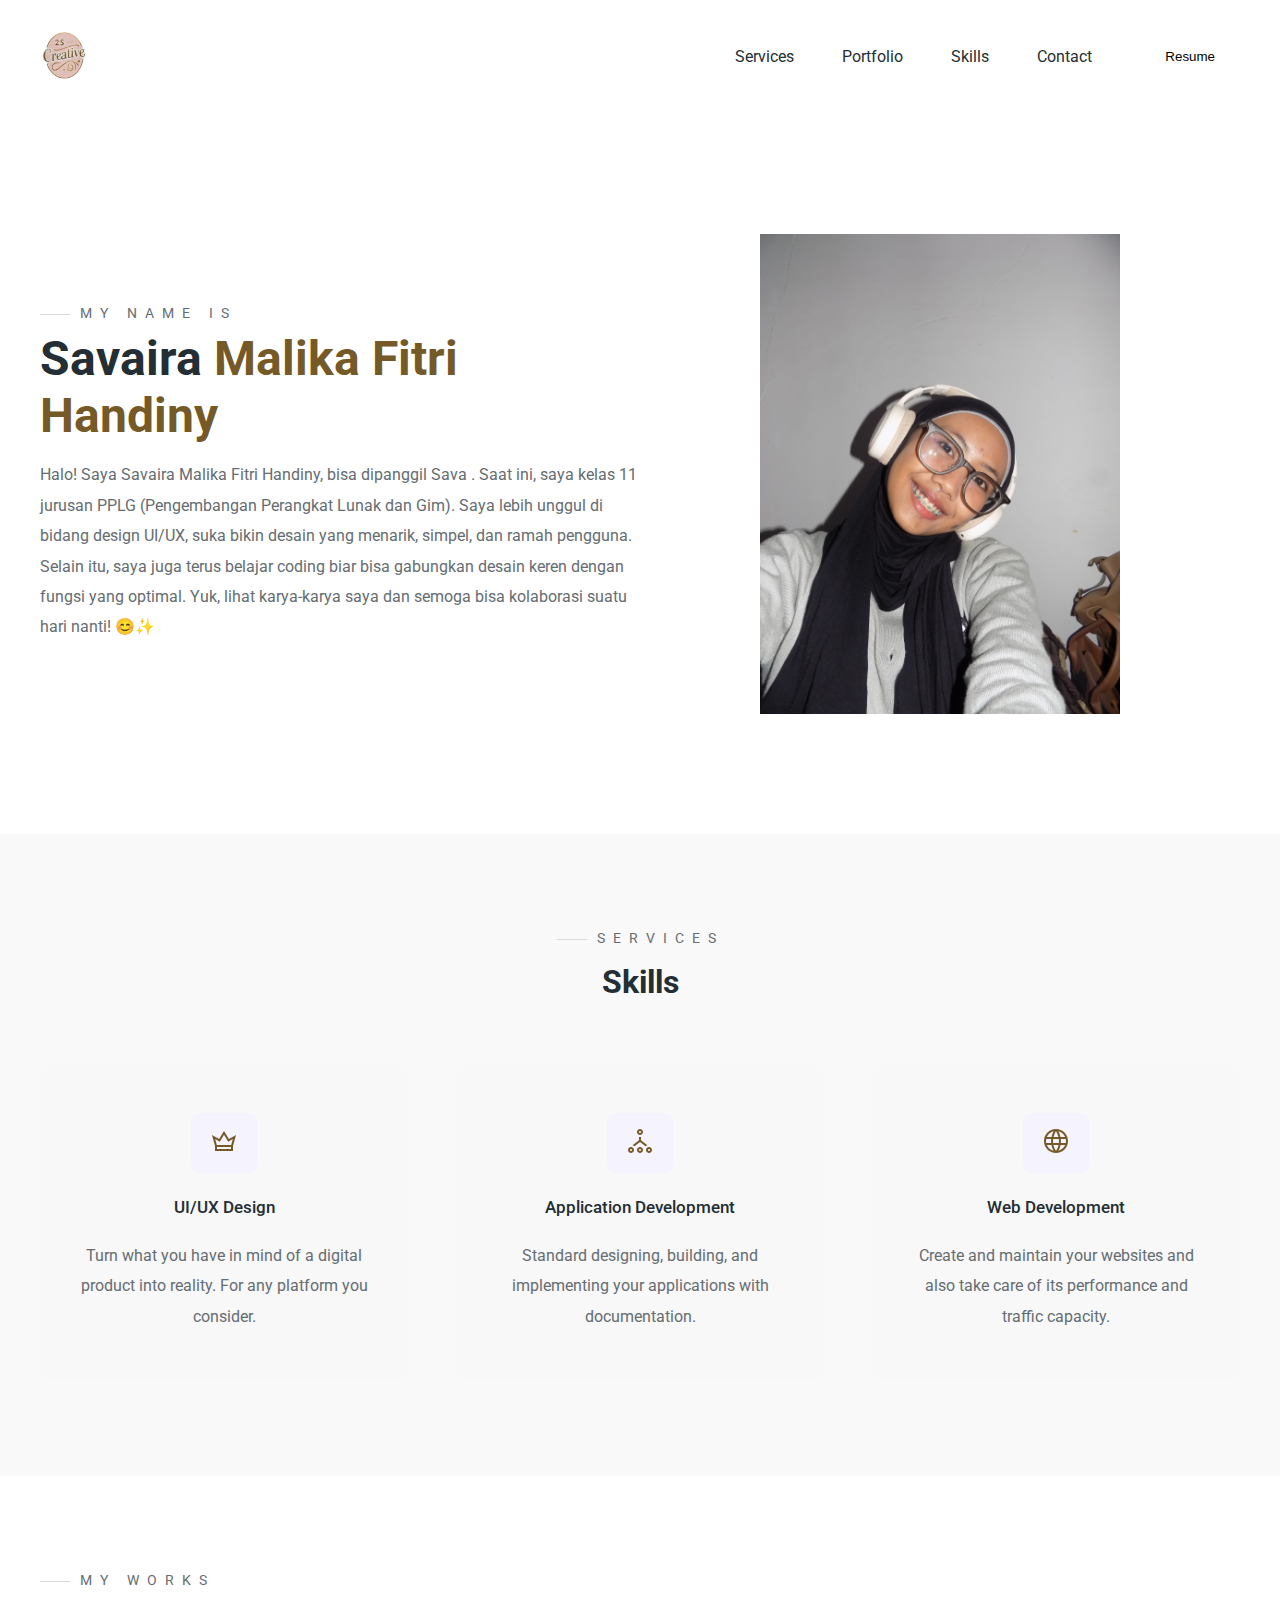
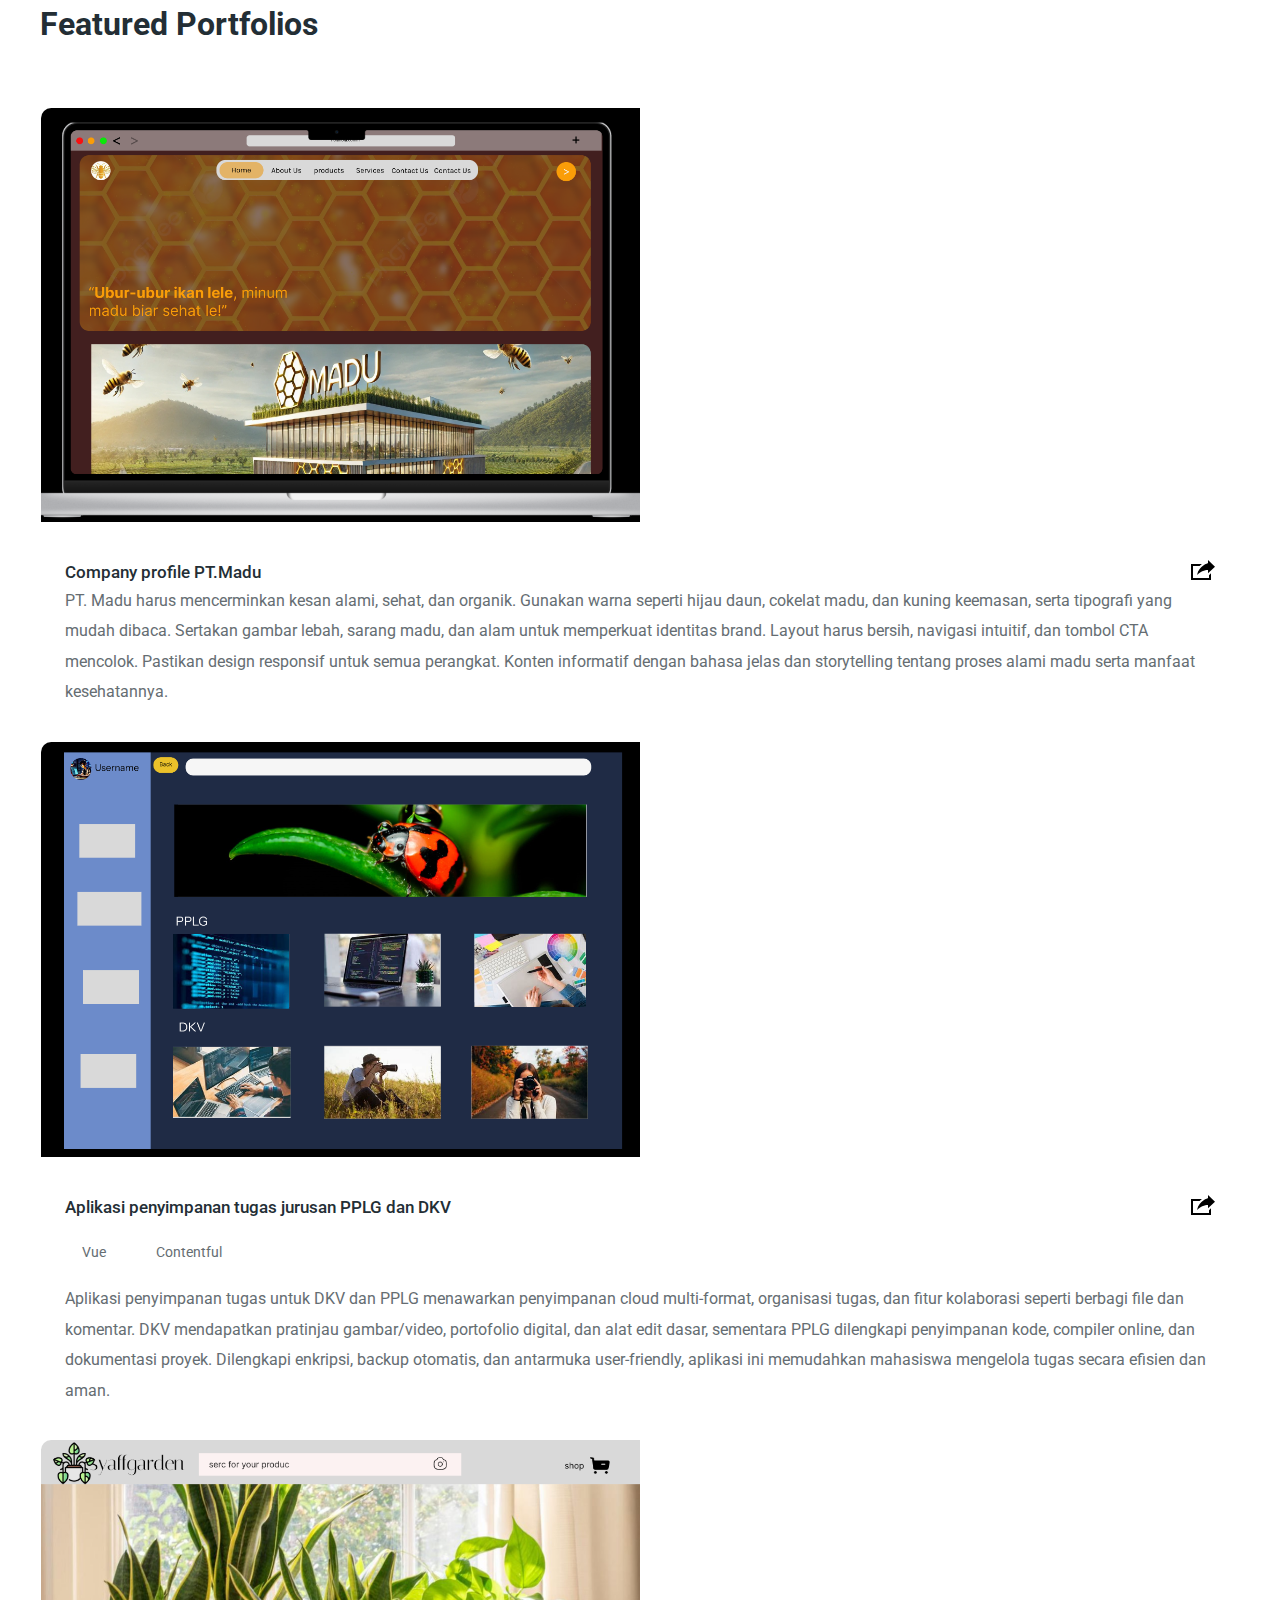
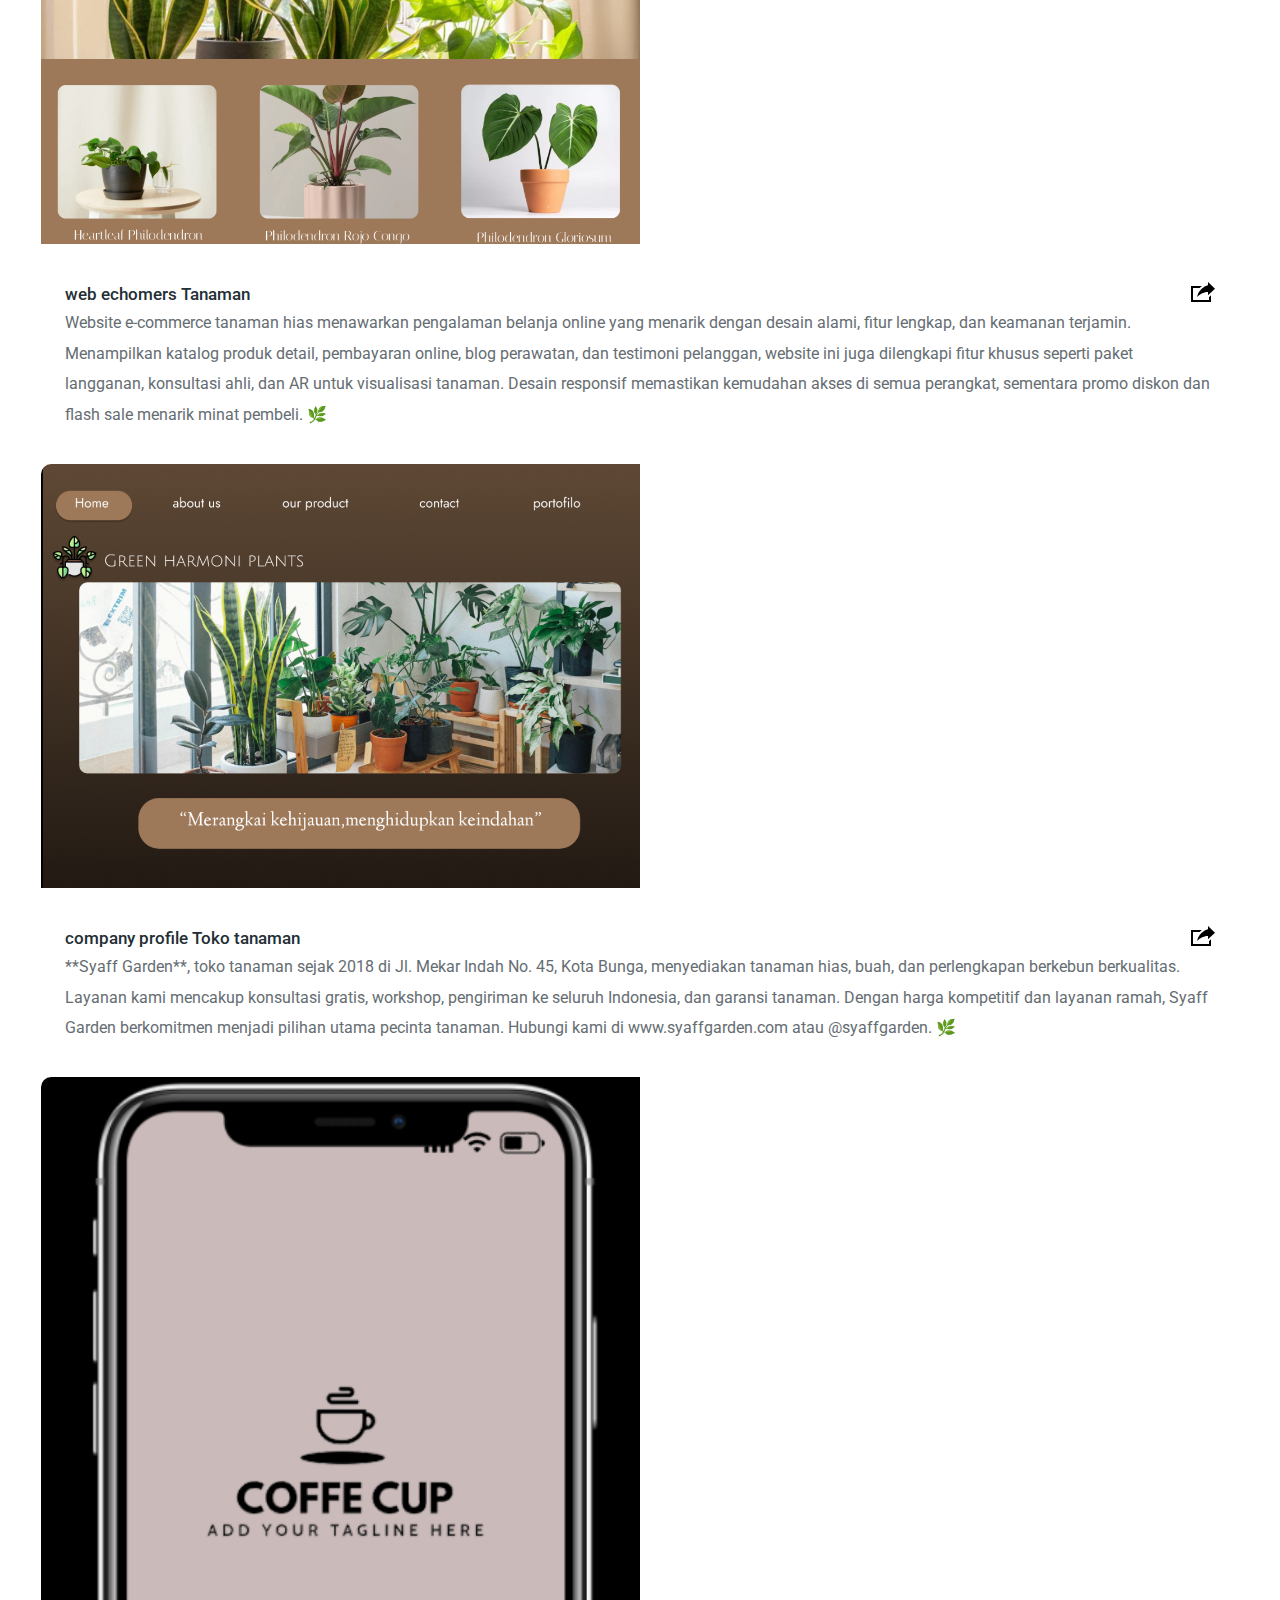
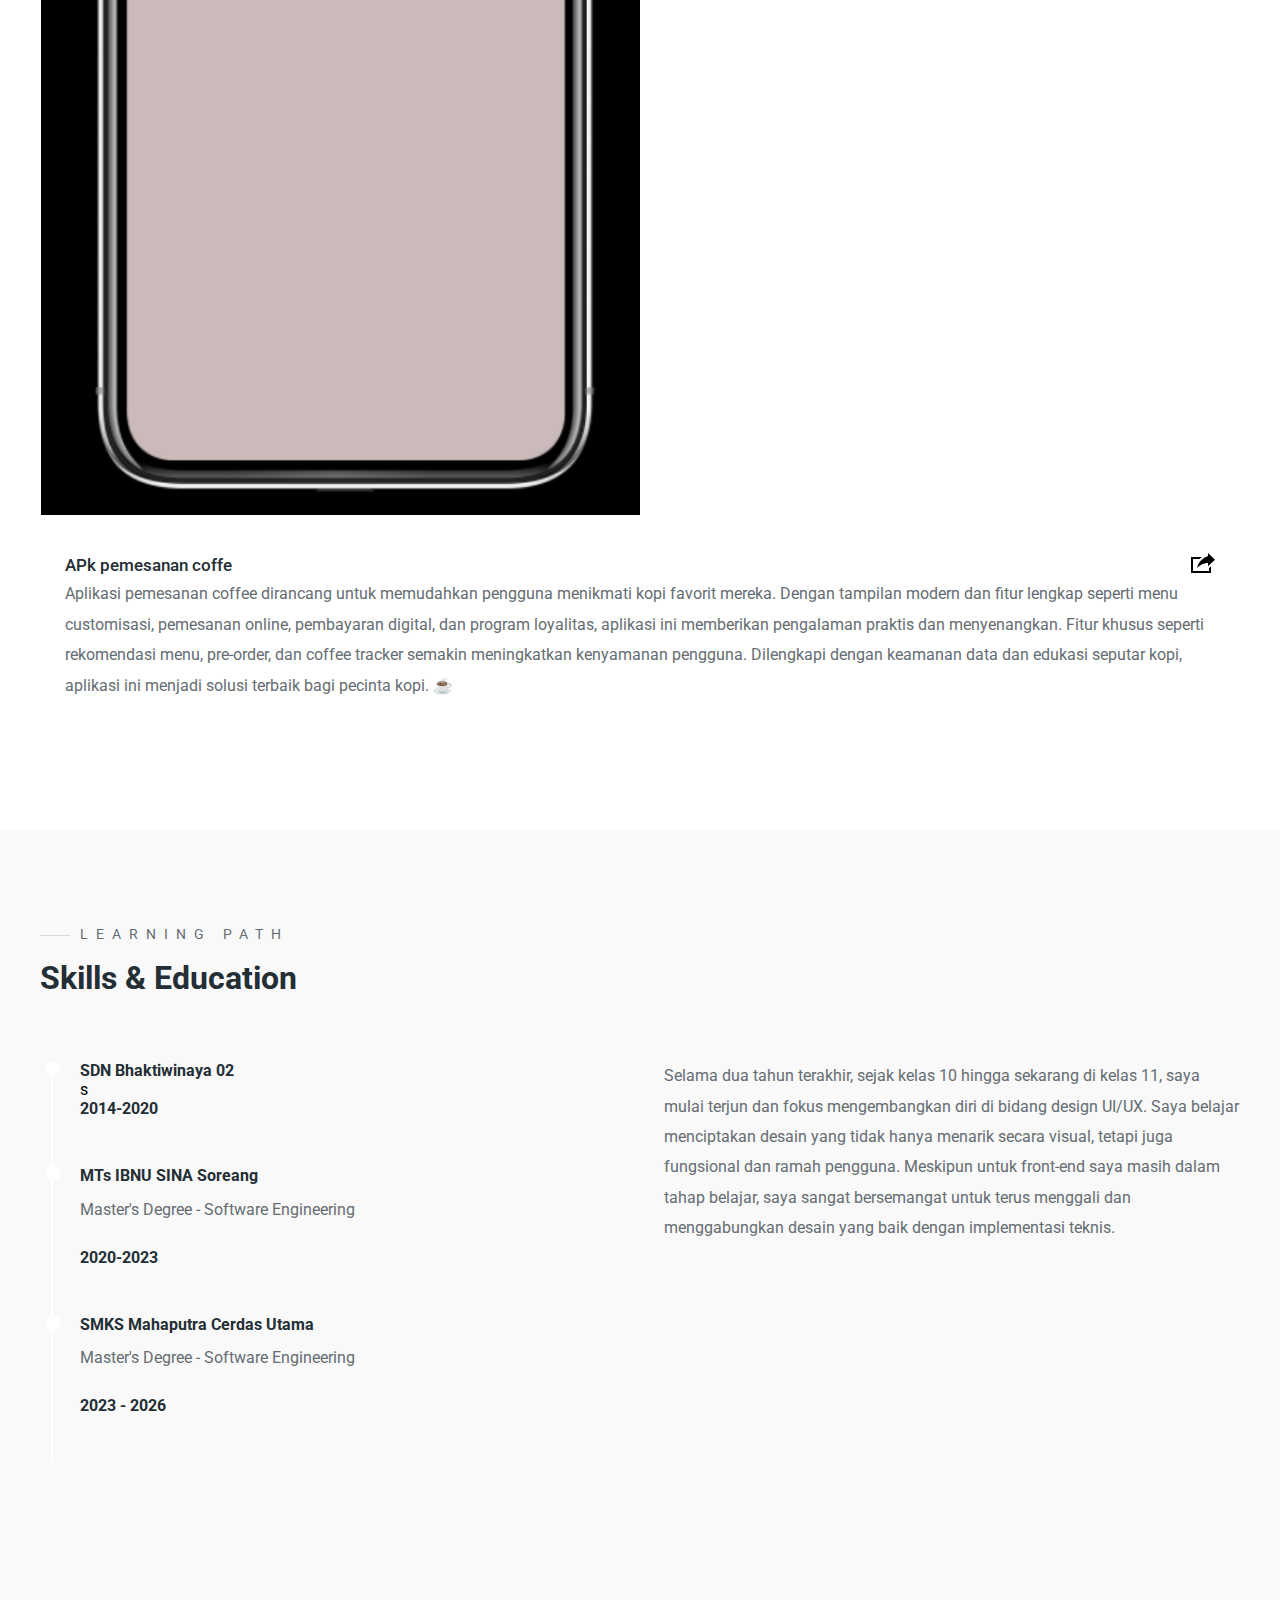
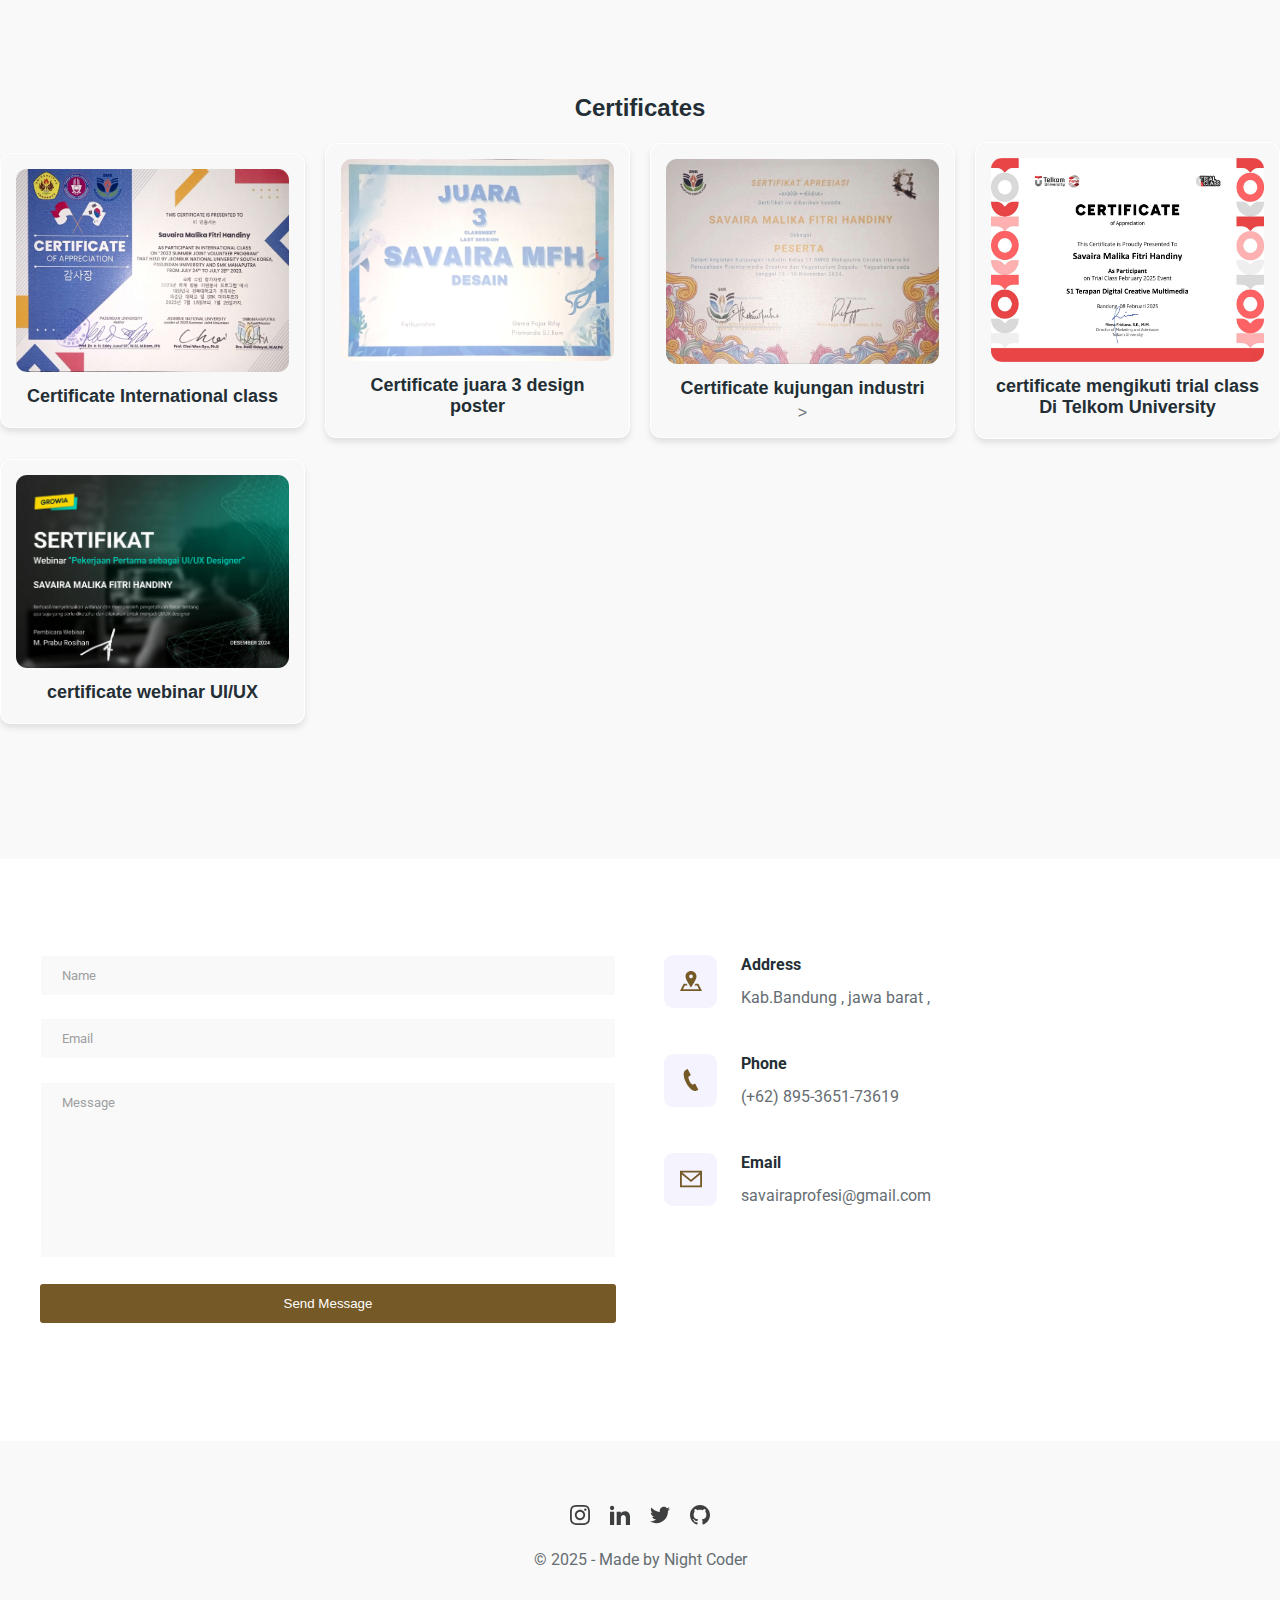
<file: index.html>
<!DOCTYPE html>
<html lang="en">
  <head>
    <meta charset="UTF-8" />
    <meta name="viewport" content="width=device-width, initial-scale=1.0" />
    <link rel="stylesheet" href="styles/porto.css" />
    <link rel="stylesheet" href="styles/responsive.css" />
    <title>SavairaMFH- Software Engineer</title>
  </head>
  <body>

    <!-- Header -->
    <header>
      <div class="main-container">
        <div class="nav">
          <div class="logo">
          <img src="img/smaller_image.png" alt="2SCreative Logo">
          </div>

          <nav>
            <ul>
              <li><a href="#services">Services</a></li>
              <li><a href="#portfolios">Portfolio</a></li>
              <li><a href="#skills">Skills</a></li>
              <li><a href="#contact">Contact</a></li>
              <li>
                <a href="/resume.pdf" target="_blank">
                  <button class="btn">Resume</button>
                </a>
              </li>
            </ul>
          </nav>

          <div class="burger">
            <div class="line-1"></div>
            <div class="line-2"></div>
            <div class="line-3"></div>
          </div>
        </div>

        <section id="hero">
          <div class="hero-left">
            <h3 class="pre-title">My name is</h3>
            <h1 class="hero-name">Savaira <span>Malika Fitri Handiny</span></h1>
            <p>
              Halo! Saya Savaira Malika Fitri Handiny, bisa dipanggil Sava .
               Saat ini, saya kelas 11 jurusan PPLG (Pengembangan Perangkat Lunak dan Gim). Saya lebih unggul di bidang design UI/UX,
                suka bikin desain yang menarik, simpel, dan ramah pengguna.
                 Selain itu, saya juga terus belajar coding biar bisa gabungkan desain keren dengan fungsi yang optimal.
               Yuk, lihat karya-karya saya dan semoga bisa kolaborasi suatu hari nanti! 😊✨
            </p>
          </div>

          <div class="hero-right">
            <img src="img/capang.jpg " alt="Person Standing" />
          </div>
        </section>
      </div>
    </header>
    <!-- End Header -->

    <!-- Services -->
    <section id="services">
      <div class="services main-container">
        <h3 class="pre-title">Services</h3>
        <h1 class="section-title services-title">Skills</h1>

        <div class="grid-3">
          <div class="service">
            <div class="service-icon">
              <svg
                xmlns="http://www.w3.org/2000/svg"
                width="24"
                height="24"
                viewBox="0 0 24 24"
              >
                <path
                  d="M16.896 10l-4.896-8-4.896 8-7.104-4 3 11v5h18v-5l3-11-7.104 4zm-11.896 10v-2h14v2h-14zm14.2-4h-14.4l-1.612-5.909 4.615 2.598 4.197-6.857 4.197 6.857 4.615-2.598-1.612 5.909z"
                />
              </svg>
            </div>
            <h4>UI/UX Design</h4>
            <p>
              Turn what you have in mind of a digital product into reality. For
              any platform you consider.
            </p>
          </div>

          <div class="service">
            <div class="service-icon">
              <svg
                xmlns="http://www.w3.org/2000/svg"
                width="24"
                height="24"
                viewBox="0 0 24 24"
              >
                <path
                  d="M3 20c.552 0 1 .449 1 1s-.448 1-1 1-1-.449-1-1 .448-1 1-1zm0-2c-1.656 0-3 1.343-3 3s1.344 3 3 3 3-1.343 3-3-1.344-3-3-3zm9 2c.552 0 1 .449 1 1s-.448 1-1 1-1-.449-1-1 .448-1 1-1zm0-2c-1.656 0-3 1.343-3 3s1.344 3 3 3 3-1.343 3-3-1.344-3-3-3zm0-16c.552 0 1 .449 1 1s-.448 1-1 1-1-.449-1-1 .448-1 1-1zm0-2c-1.656 0-3 1.343-3 3s1.344 3 3 3 3-1.343 3-3-1.344-3-3-3zm9 20c.552 0 1 .449 1 1s-.448 1-1 1-1-.449-1-1 .448-1 1-1zm0-2c-1.656 0-3 1.343-3 3s1.344 3 3 3 3-1.343 3-3-1.344-3-3-3zm-1.577-1.721l-6.423-5.028v-3.352c-.323.066-.658.101-1 .101s-.677-.035-1-.101v3.352l-6.424 5.028c.695.233 1.323.602 1.844 1.093l5.58-4.372 5.579 4.373c.522-.492 1.15-.861 1.844-1.094z"
                />
              </svg>
            </div>
            <h4>Application Development</h4>
            <p>
              Standard designing, building, and implementing your applications
              with documentation.
            </p>
          </div>

          <div class="service">
            <div class="service-icon">
              <svg
                width="24"
                height="24"
                xmlns="http://www.w3.org/2000/svg"
                fill-rule="evenodd"
                clip-rule="evenodd"
              >
                <path
                  d="M12 0c6.623 0 12 5.377 12 12s-5.377 12-12 12-12-5.377-12-12 5.377-12 12-12m2.557 16h-5.115c.546 2.46 1.441 4.114 2.558 5.744 1.194-1.741 2.041-3.41 2.557-5.744m-7.157 0h-4.567c1.236 2.825 3.704 4.972 6.755 5.716-1.048-1.733-1.783-3.658-2.188-5.716m13.767 0h-4.567c-.391 1.988-1.095 3.887-2.175 5.694 3.012-.763 5.517-2.895 6.742-5.694m-14.005-6h-4.962c-.267 1.313-.267 2.685 0 4h4.915c-.119-1.329-.101-2.672.047-4m7.661 0h-5.647c-.165 1.326-.185 2.672-.053 4h5.753c.133-1.328.111-2.673-.053-4m6.977 0h-4.963c.148 1.328.166 2.671.048 4h4.915c.26-1.285.273-2.648 0-4m-12.156-7.729c-3.077.732-5.567 2.886-6.811 5.729h4.653c.435-2.042 1.178-3.985 2.158-5.729m2.355-.048c-1.089 1.77-1.91 3.453-2.463 5.777h4.927c-.534-2.246-1.337-3.948-2.464-5.777m2.368.069c1.013 1.812 1.733 3.76 2.146 5.708h4.654c-1.232-2.816-3.762-4.958-6.8-5.708"
                />
              </svg>
            </div>
            <h4>Web Development</h4>
            <p>
              Create and maintain your websites and also take care of its
              performance and traffic capacity.
            </p>
          </div>
        </div>
      </div>
    </section>
    <!-- End Services -->

    <!-- Portfolios -->
    <section id="portfolios">
      <div class="portfolios main-container">
        <h3 class="pre-title">My Works</h3>
        <h1 class="section-title">Featured Portfolios</h1>

        <div class="grid-6">
          <!-- Portfolio 1 -->
          <div class="portfolio">
            <div class="portfolio-cover">
              <img
                src="img/zzzzzzzzzzzzzzzzzzzzzzzzzzzzzzzzzzzzzzzz.png"
                alt="Portfolio 1"
              />
            </div>
            <div class="portfolio-info">
              <div class="portfolio-title">
                <h4>Company profile PT.Madu</h4>
                <a href="https://www.figma.com/proto/Bt6v1j8aQGF4XZgxWdBBns/company-profile-madu?node-id=16-2" class="portfolio-link">
                  <svg
                    xmlns="http://www.w3.org/2000/svg"
                    width="24"
                    height="24"
                    viewBox="0 0 24 24"
                  >
                    <path
                      d="M6 17c2.269-9.881 11-11.667 11-11.667v-3.333l7 6.637-7 6.696v-3.333s-6.17-.171-11 5zm12 .145v2.855h-16v-12h6.598c.768-.787 1.561-1.449 2.339-2h-10.937v16h20v-6.769l-2 1.914z"
                    />
                  </svg>
                </a>
              </div>
              
              <p>
                PT. Madu harus mencerminkan kesan alami, sehat, dan organik. Gunakan warna seperti hijau daun, cokelat madu, dan kuning keemasan, serta tipografi yang mudah dibaca.
                 Sertakan gambar lebah, sarang madu, dan alam untuk memperkuat identitas brand. Layout harus bersih, navigasi intuitif, dan tombol CTA mencolok.
                  Pastikan design responsif untuk semua perangkat.
                 Konten informatif dengan bahasa jelas dan storytelling tentang proses alami madu serta manfaat kesehatannya.
              </p>
            </div>
          </div>

          <!-- Portfolio 2 -->
          <div class="portfolio">
            <div class="portfolio-cover">
              <img
                src="img/Screenshot 2025-03-05 123037.png"
                alt="Portfolio 1"
              />
            </div>
            <div class="portfolio-info">
              <div class="portfolio-title">
                <h4>Aplikasi penyimpanan tugas jurusan PPLG dan DKV</h4>
                <a href="https://www.figma.com/proto/C3JunThhVz9c89TlZunA4m/Untitled?node-id=3-2&p=f&t=AFud0m27F8UmeN3U-0&scaling=scale-down&content-scaling=fixed&page-id=0%3A1&starting-point-node-id=3%3A2" class="portfolio-link">
                  <svg
                    xmlns="http://www.w3.org/2000/svg"
                    width="24"
                    height="24"
                    viewBox="0 0 24 24"
                  >
                    <path
                      d="M6 17c2.269-9.881 11-11.667 11-11.667v-3.333l7 6.637-7 6.696v-3.333s-6.17-.171-11 5zm12 .145v2.855h-16v-12h6.598c.768-.787 1.561-1.449 2.339-2h-10.937v16h20v-6.769l-2 1.914z"
                    />
                  </svg>
                </a>
              </div>
              <div class="portfolio-tags">
                <div>Vue</div>
                <div>Contentful</div>
              </div>
              <p>
                Aplikasi penyimpanan tugas untuk DKV dan PPLG menawarkan penyimpanan cloud multi-format, organisasi tugas, dan fitur kolaborasi seperti berbagi file dan komentar.
                 DKV mendapatkan pratinjau gambar/video, portofolio digital, dan alat edit dasar, sementara PPLG dilengkapi penyimpanan kode, compiler online, dan dokumentasi proyek.
                 Dilengkapi enkripsi, backup otomatis, dan antarmuka user-friendly, aplikasi ini memudahkan mahasiswa mengelola tugas secara efisien dan aman.
              </p>
            </div>
          </div>

         
          <!-- Portfolio 4-->
          <div class="portfolio">
            <div class="portfolio-cover">
              <img
                src="img/Screenshot 2025-03-05 123454.png"
                alt="Portfolio 1"
              />
            </div>
            <div class="portfolio-info">
              <div class="portfolio-title">
                <h4>web echomers Tanaman </h4>
                <a href="https://www.figma.com/proto/ayXbEicvIBfFLt4F6qF7qx?node-id=0-1&t=kGcqL3HxthbcCvId-6" class="portfolio-link">
                  <svg
                    xmlns="http://www.w3.org/2000/svg"
                    width="24"
                    height="24"
                    viewBox="0 0 24 24"
                  >
                    <path
                      d="M6 17c2.269-9.881 11-11.667 11-11.667v-3.333l7 6.637-7 6.696v-3.333s-6.17-.171-11 5zm12 .145v2.855h-16v-12h6.598c.768-.787 1.561-1.449 2.339-2h-10.937v16h20v-6.769l-2 1.914z"
                    />
                  </svg>
                </a>
              </div>
             
              <p>Website e-commerce tanaman hias menawarkan pengalaman belanja online yang menarik dengan desain alami, fitur lengkap, dan keamanan terjamin.
                 Menampilkan katalog produk detail, pembayaran online, blog perawatan, dan testimoni pelanggan, website ini juga dilengkapi fitur khusus seperti paket langganan, konsultasi ahli, dan AR untuk visualisasi tanaman. 
                Desain responsif memastikan kemudahan akses di semua perangkat, sementara promo diskon dan flash sale menarik minat pembeli. 🌿
              </p>
            </div>
          </div>

<!-- Portfolio 5 -->
<div class="portfolio">
  <div class="portfolio-cover">
    <img
      src="img/Screenshot 2025-03-05 123557.png"
      alt="Portfolio 1"
    />
  </div>
  <div class="portfolio-info">
    <div class="portfolio-title">
      <h4>company profile Toko tanaman</h4>
      <a href="https://www.figma.com/proto/VRdXWN31E8eDF7O1EFkCrW/Untitled?node-id=2-4&p=f&t=qxVr2HJkiPUhnQMO-0&scaling=min-zoom&content-scaling=fixed&page-id=0%3A1" class="portfolio-link">
        <svg
          xmlns="http://www.w3.org/2000/svg"
          width="24"
          height="24"
          viewBox="0 0 24 24"
        >
          <path
            d="M6 17c2.269-9.881 11-11.667 11-11.667v-3.333l7 6.637-7 6.696v-3.333s-6.17-.171-11 5zm12 .145v2.855h-16v-12h6.598c.768-.787 1.561-1.449 2.339-2h-10.937v16h20v-6.769l-2 1.914z"
          />
        </svg>
      </a>
    </div>
  
    <p>**Syaff Garden**, toko tanaman sejak 2018 di Jl. Mekar Indah No. 45, Kota Bunga, menyediakan tanaman hias, buah, dan perlengkapan berkebun berkualitas.
       Layanan kami mencakup konsultasi gratis, workshop, pengiriman ke seluruh Indonesia, dan garansi tanaman. 
      Dengan harga kompetitif dan layanan ramah, Syaff Garden berkomitmen menjadi pilihan utama pecinta tanaman. Hubungi kami di www.syaffgarden.com atau @syaffgarden. 🌿
    </p>
  </div>
</div>

          <!-- Portfolio 6 -->
          <div class="portfolio">
            <div class="portfolio-cover">
              <img
                src="img/Screenshot 2025-03-05 123707.png"
                alt="Portfolio 1"
              />
            </div>
            <div class="portfolio-info">
              <div class="portfolio-title">
                <h4> APk pemesanan coffe</h4>
                <a href="https://www.figma.com/proto/2g3dWwDoiDsfVYop0hF9MV/Untitled?node-id=30-2&p=f&t=w12ppM0eFTW6NBEJ-0&scaling=scale-down&content-scaling=fixed&page-id=0%3A1" class="portfolio-link">
                  <svg
                    xmlns="http://www.w3.org/2000/svg"
                    width="24"
                    height="24"
                    viewBox="0 0 24 24"
                  >
                    <path
                      d="M6 17c2.269-9.881 11-11.667 11-11.667v-3.333l7 6.637-7 6.696v-3.333s-6.17-.171-11 5zm12 .145v2.855h-16v-12h6.598c.768-.787 1.561-1.449 2.339-2h-10.937v16h20v-6.769l-2 1.914z"
                    />
                  </svg>
                </a>
              </div>
              
              <p>Aplikasi pemesanan coffee dirancang untuk memudahkan pengguna menikmati kopi favorit mereka.
                 Dengan tampilan modern dan fitur lengkap seperti menu customisasi, pemesanan online, pembayaran digital, dan program loyalitas, aplikasi ini memberikan pengalaman praktis dan menyenangkan. 
                 Fitur khusus seperti rekomendasi menu, pre-order, dan coffee tracker semakin meningkatkan kenyamanan pengguna.
                 Dilengkapi dengan keamanan data dan edukasi seputar kopi, aplikasi ini menjadi solusi terbaik bagi pecinta kopi. ☕
              </p>
            </div>
          </div>
        </div>
      </div>
    </section>
    <!-- End Portfolios -->

    <!-- Skills & Education -->
    <section id="skills">
      <div class="skills main-container">
        <h3 class="pre-title">Learning Path</h3>
        <h1 class="section-title">Skills & Education</h1>

        <div class="skills-grid">
          <div class="skills-left">
            <div class="education">
              <div class="line">
                <div></div>
              </div>
              <div class="education-info">
                <h4 class="education-title">SDN Bhaktiwinaya 02</h4>
              s  <h4 class="education-years">2014-2020</h4>
              </div>
            </div>
            <div class="education">
              <div class="line">
                <div></div>
              </div>
              <div class="education-info">
                <h4 class="education-title">MTs IBNU SINA Soreang</h4>
                <p>Master's Degree - Software Engineering</p>
                <h4 class="education-years">2020-2023</h4>
              </div>
            </div>
            <div class="education">
              <div class="line">
                <div></div>
              </div>
              <div class="education-info">
                <h4 class="education-title">SMKS Mahaputra Cerdas Utama</h4>
                <p>Master's Degree - Software Engineering</p>
                <h4 class="education-years">2023 - 2026</h4>
              </div>
            </div>
          </div>

          <div class="skills-right">
            <p>
              Selama dua tahun terakhir, sejak kelas 10 hingga sekarang di kelas 11, saya mulai terjun dan fokus mengembangkan diri di bidang design UI/UX.
               Saya belajar menciptakan desain yang tidak hanya menarik secara visual, tetapi juga fungsional dan ramah pengguna.
               Meskipun untuk front-end saya masih dalam tahap belajar, saya sangat bersemangat untuk terus menggali dan menggabungkan desain yang baik dengan implementasi teknis. 
            </p>
            </div>
          </div>
        </div>
      </div>
    </section>
    <!-- End Skills & Education  -->

    <!--sertifikat-->
    

<section id="certificates" class="container">
    <h2 class="title">Certificates</h2>
    <div class="certificate-grid">
        <div class="certificate-card">
            <img src="img/international clss.jpg" alt="Certificate 1" class="certificate-image">
            <h3 class="certificate-title">Certificate International class</h3>
            
        </div>
        <div class="certificate-card">
            <img src="img/juara design poster.jpg" alt="Certificate 2" class="certificate-image">
            <h3 class="certificate-title">Certificate juara 3 design poster</h3>
           
        </div>
        <div class="certificate-card">
            <img src="img/serti.jpg" alt="Certificate 3" class="certificate-image">
            <h3 class="certificate-title">Certificate kujungan industri </h3>
            >
        </div>
        <div class="certificate-card">
            <img src="img/Sertifikat Trial Class Telkom University-1.png" alt="Certificate 4" class="certificate-image">
            <h3 class="certificate-title">certificate mengikuti trial class Di Telkom University</h3>
            
        </div>
        <div class="certificate-card">
            <img src="img/UX CERTIFICATE_GROWIA_241221_203659-1.png" alt="Certificate 5" class="certificate-image">
            <h3 class="certificate-title">certificate webinar UI/UX</h3>
            
        </div>
    </div>
</section>

  <!--end sertifikat-->


    <!-- Contact -->
    <section id="contact">
      <div class="contact main-container">
        <div class="contact-left">
          <form
            action="https://formspree.io/f/xeqwdykj"
            method="POST"
            class="contact-form"
          >
            <div>
              <input type="text" placeholder="Name" name="name" />
            </div>
            <div>
              <input type="email" placeholder="Email" name="email" />
            </div>
            <div>
              <textarea
                name="message"
                id="message"
                cols="30"
                rows="10"
                placeholder="Message"
              ></textarea>
            </div>
            <div>
              <button class="btn-submit">Send Message</button>
            </div>
          </form>
        </div>

        <div class="contact-right">
          <div class="contact-item">
            <div class="contact-item-icon">
              <svg
                xmlns="http://www.w3.org/2000/svg"
                width="22"
                height="22"
                viewBox="0 0 24 24"
              >
                <path
                  d="M12 1c-3.148 0-6 2.553-6 5.702 0 3.148 2.602 6.907 6 12.298 3.398-5.391 6-9.15 6-12.298 0-3.149-2.851-5.702-6-5.702zm0 8c-1.105 0-2-.895-2-2s.895-2 2-2 2 .895 2 2-.895 2-2 2zm12 14h-24l4-8h3.135c.385.641.798 1.309 1.232 2h-3.131l-2 4h17.527l-2-4h-3.131c.435-.691.848-1.359 1.232-2h3.136l4 8z"
                />
              </svg>
            </div>
            <div class="contact-item-detail">
              <h4>Address</h4>
              <p> Kab.Bandung , jawa barat , </p>
            </div>
          </div>

          <div class="contact-item">
            <div class="contact-item-icon">
              <svg
                xmlns="http://www.w3.org/2000/svg"
                width="22"
                height="22"
                viewBox="0 0 24 24"
              >
                <path
                  d="M20 22.621l-3.521-6.795c-.008.004-1.974.97-2.064 1.011-2.24 1.086-6.799-7.82-4.609-8.994l2.083-1.026-3.493-6.817-2.106 1.039c-7.202 3.755 4.233 25.982 11.6 22.615.121-.055 2.102-1.029 2.11-1.033z"
                />
              </svg>
            </div>
            <div class="contact-item-detail">
              <h4>Phone</h4>
              <p> (+62) 895-3651-73619</p>
            </div>
          </div>

          <div class="contact-item">
            <div class="contact-item-icon">
              <svg
                xmlns="http://www.w3.org/2000/svg"
                width="22"
                height="22"
                viewBox="0 0 24 24"
              >
                <path
                  d="M0 3v18h24v-18h-24zm21.518 2l-9.518 7.713-9.518-7.713h19.036zm-19.518 14v-11.817l10 8.104 10-8.104v11.817h-20z"
                />
              </svg>
            </div>
            <div class="contact-item-detail">
              <h4>Email</h4>
              <p>savairaprofesi@gmail.com</p>
            </div>
          </div>
        </div>
      </div>
    </section>
    <!-- End Contact -->

    <!-- Fomter -->
    <footer>
      <div class="footer-icons">
        <a href="#">
          <svg
            xmlns="http://www.w3.org/2000/svg"
            width="20"
            height="20"
            viewBox="0 0 24 24"
          >
            <path
              d="M12 2.163c3.204 0 3.584.012 4.85.07 3.252.148 4.771 1.691 4.919 4.919.058 1.265.069 1.645.069 4.849 0 3.205-.012 3.584-.069 4.849-.149 3.225-1.664 4.771-4.919 4.919-1.266.058-1.644.07-4.85.07-3.204 0-3.584-.012-4.849-.07-3.26-.149-4.771-1.699-4.919-4.92-.058-1.265-.07-1.644-.07-4.849 0-3.204.013-3.583.07-4.849.149-3.227 1.664-4.771 4.919-4.919 1.266-.057 1.645-.069 4.849-.069zm0-2.163c-3.259 0-3.667.014-4.947.072-4.358.2-6.78 2.618-6.98 6.98-.059 1.281-.073 1.689-.073 4.948 0 3.259.014 3.668.072 4.948.2 4.358 2.618 6.78 6.98 6.98 1.281.058 1.689.072 4.948.072 3.259 0 3.668-.014 4.948-.072 4.354-.2 6.782-2.618 6.979-6.98.059-1.28.073-1.689.073-4.948 0-3.259-.014-3.667-.072-4.947-.196-4.354-2.617-6.78-6.979-6.98-1.281-.059-1.69-.073-4.949-.073zm0 5.838c-3.403 0-6.162 2.759-6.162 6.162s2.759 6.163 6.162 6.163 6.162-2.759 6.162-6.163c0-3.403-2.759-6.162-6.162-6.162zm0 10.162c-2.209 0-4-1.79-4-4 0-2.209 1.791-4 4-4s4 1.791 4 4c0 2.21-1.791 4-4 4zm6.406-11.845c-.796 0-1.441.645-1.441 1.44s.645 1.44 1.441 1.44c.795 0 1.439-.645 1.439-1.44s-.644-1.44-1.439-1.44z"
            />
          </svg>
        </a>

        <a href="#">
          <svg
            xmlns="http://www.w3.org/2000/svg"
            width="20"
            height="20"
            viewBox="0 0 24 24"
          >
            <path
              d="M4.98 3.5c0 1.381-1.11 2.5-2.48 2.5s-2.48-1.119-2.48-2.5c0-1.38 1.11-2.5 2.48-2.5s2.48 1.12 2.48 2.5zm.02 4.5h-5v16h5v-16zm7.982 0h-4.968v16h4.969v-8.399c0-4.67 6.029-5.052 6.029 0v8.399h4.988v-10.131c0-7.88-8.922-7.593-11.018-3.714v-2.155z"
            />
          </svg>
        </a>

        <a href="#">
          <svg
            xmlns="http://www.w3.org/2000/svg"
            width="20"
            height="20"
            viewBox="0 0 24 24"
          >
            <path
              d="M24 4.557c-.883.392-1.832.656-2.828.775 1.017-.609 1.798-1.574 2.165-2.724-.951.564-2.005.974-3.127 1.195-.897-.957-2.178-1.555-3.594-1.555-3.179 0-5.515 2.966-4.797 6.045-4.091-.205-7.719-2.165-10.148-5.144-1.29 2.213-.669 5.108 1.523 6.574-.806-.026-1.566-.247-2.229-.616-.054 2.281 1.581 4.415 3.949 4.89-.693.188-1.452.232-2.224.084.626 1.956 2.444 3.379 4.6 3.419-2.07 1.623-4.678 2.348-7.29 2.04 2.179 1.397 4.768 2.212 7.548 2.212 9.142 0 14.307-7.721 13.995-14.646.962-.695 1.797-1.562 2.457-2.549z"
            />
          </svg>
        </a>

        <a href="#">
          <svg
            xmlns="http://www.w3.org/2000/svg"
            width="20"
            height="20"
            viewBox="0 0 24 24"
          >
            <path
              d="M12 0c-6.626 0-12 5.373-12 12 0 5.302 3.438 9.8 8.207 11.387.599.111.793-.261.793-.577v-2.234c-3.338.726-4.033-1.416-4.033-1.416-.546-1.387-1.333-1.756-1.333-1.756-1.089-.745.083-.729.083-.729 1.205.084 1.839 1.237 1.839 1.237 1.07 1.834 2.807 1.304 3.492.997.107-.775.418-1.305.762-1.604-2.665-.305-5.467-1.334-5.467-5.931 0-1.311.469-2.381 1.236-3.221-.124-.303-.535-1.524.117-3.176 0 0 1.008-.322 3.301 1.23.957-.266 1.983-.399 3.003-.404 1.02.005 2.047.138 3.006.404 2.291-1.552 3.297-1.23 3.297-1.23.653 1.653.242 2.874.118 3.176.77.84 1.235 1.911 1.235 3.221 0 4.609-2.807 5.624-5.479 5.921.43.372.823 1.102.823 2.222v3.293c0 .319.192.694.801.576 4.765-1.589 8.199-6.086 8.199-11.386 0-6.627-5.373-12-12-12z"
            />
          </svg>
        </a>
      </div>
      <p>&#169; 2025 - Made by Night Coder</p>
    </footer>
    <!-- End Footer -->

    <script src="js/main.js"></script>
  </body>
</html>
</file>
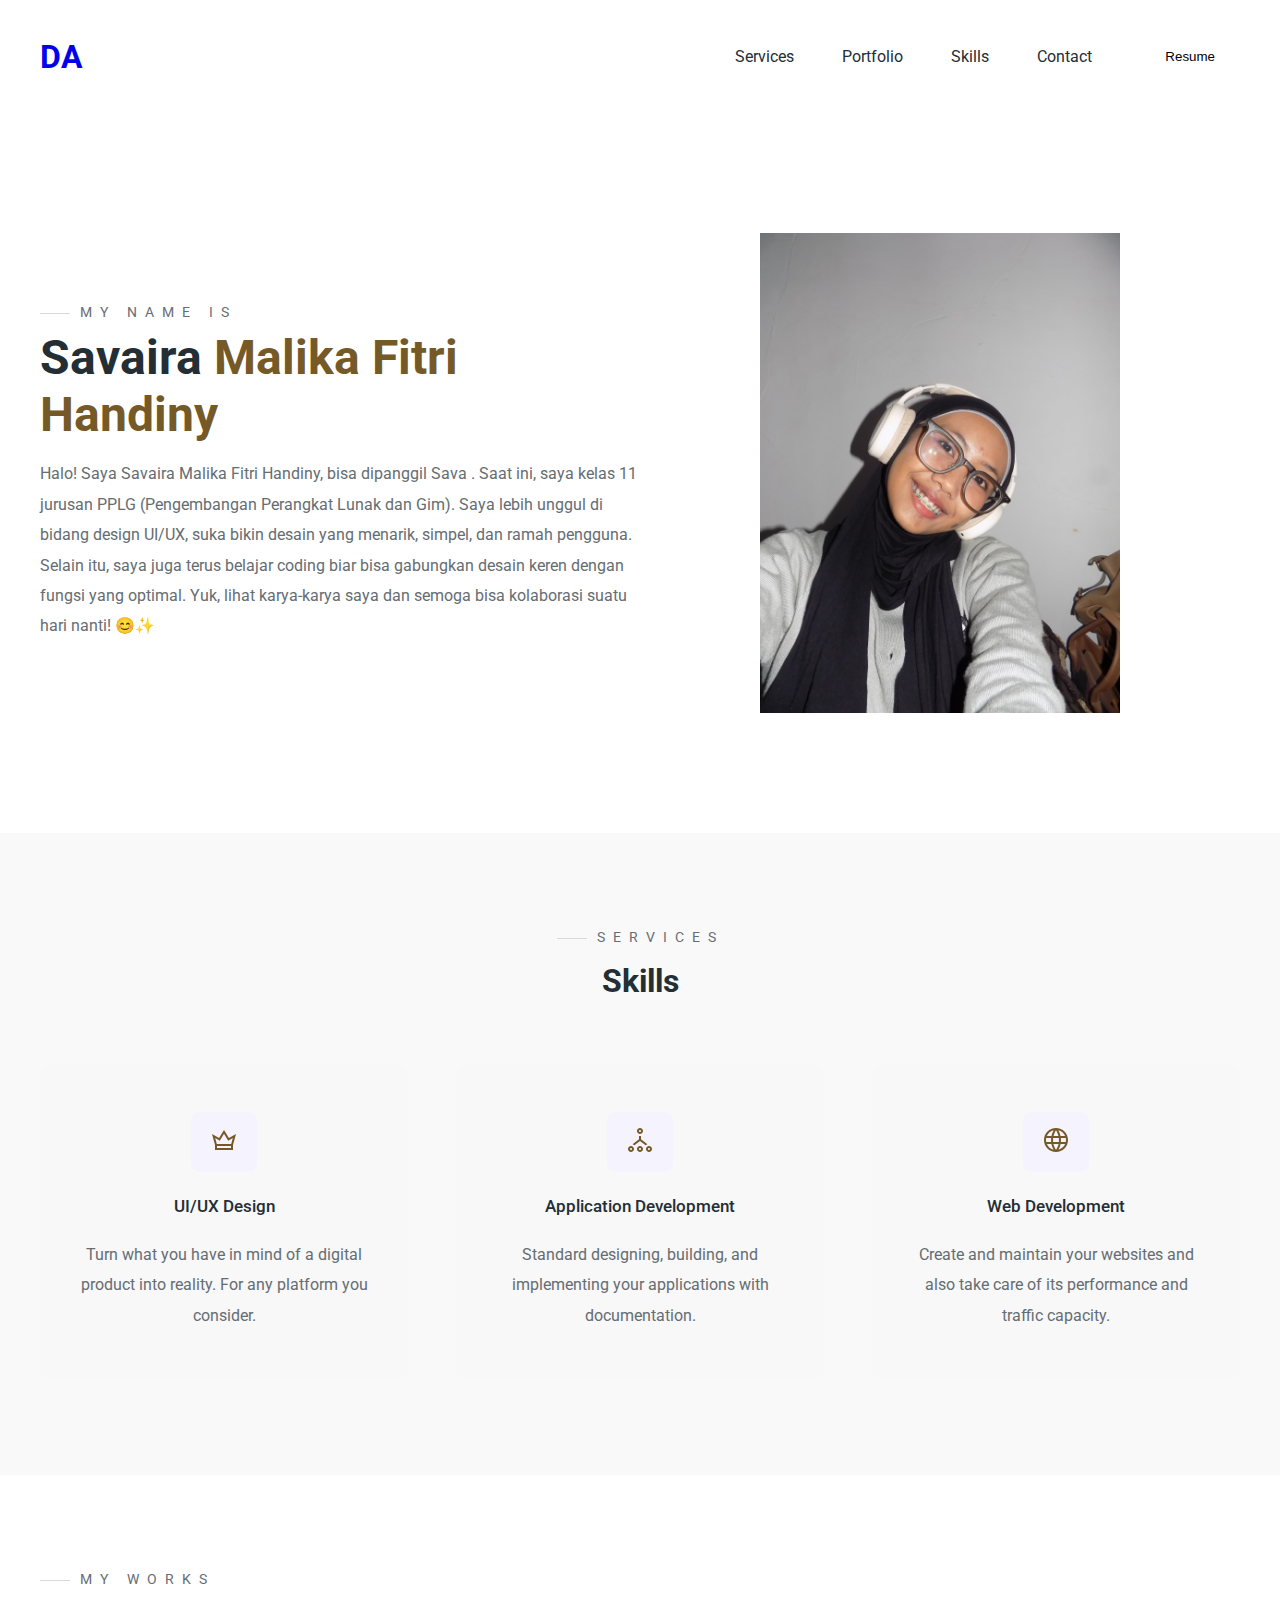
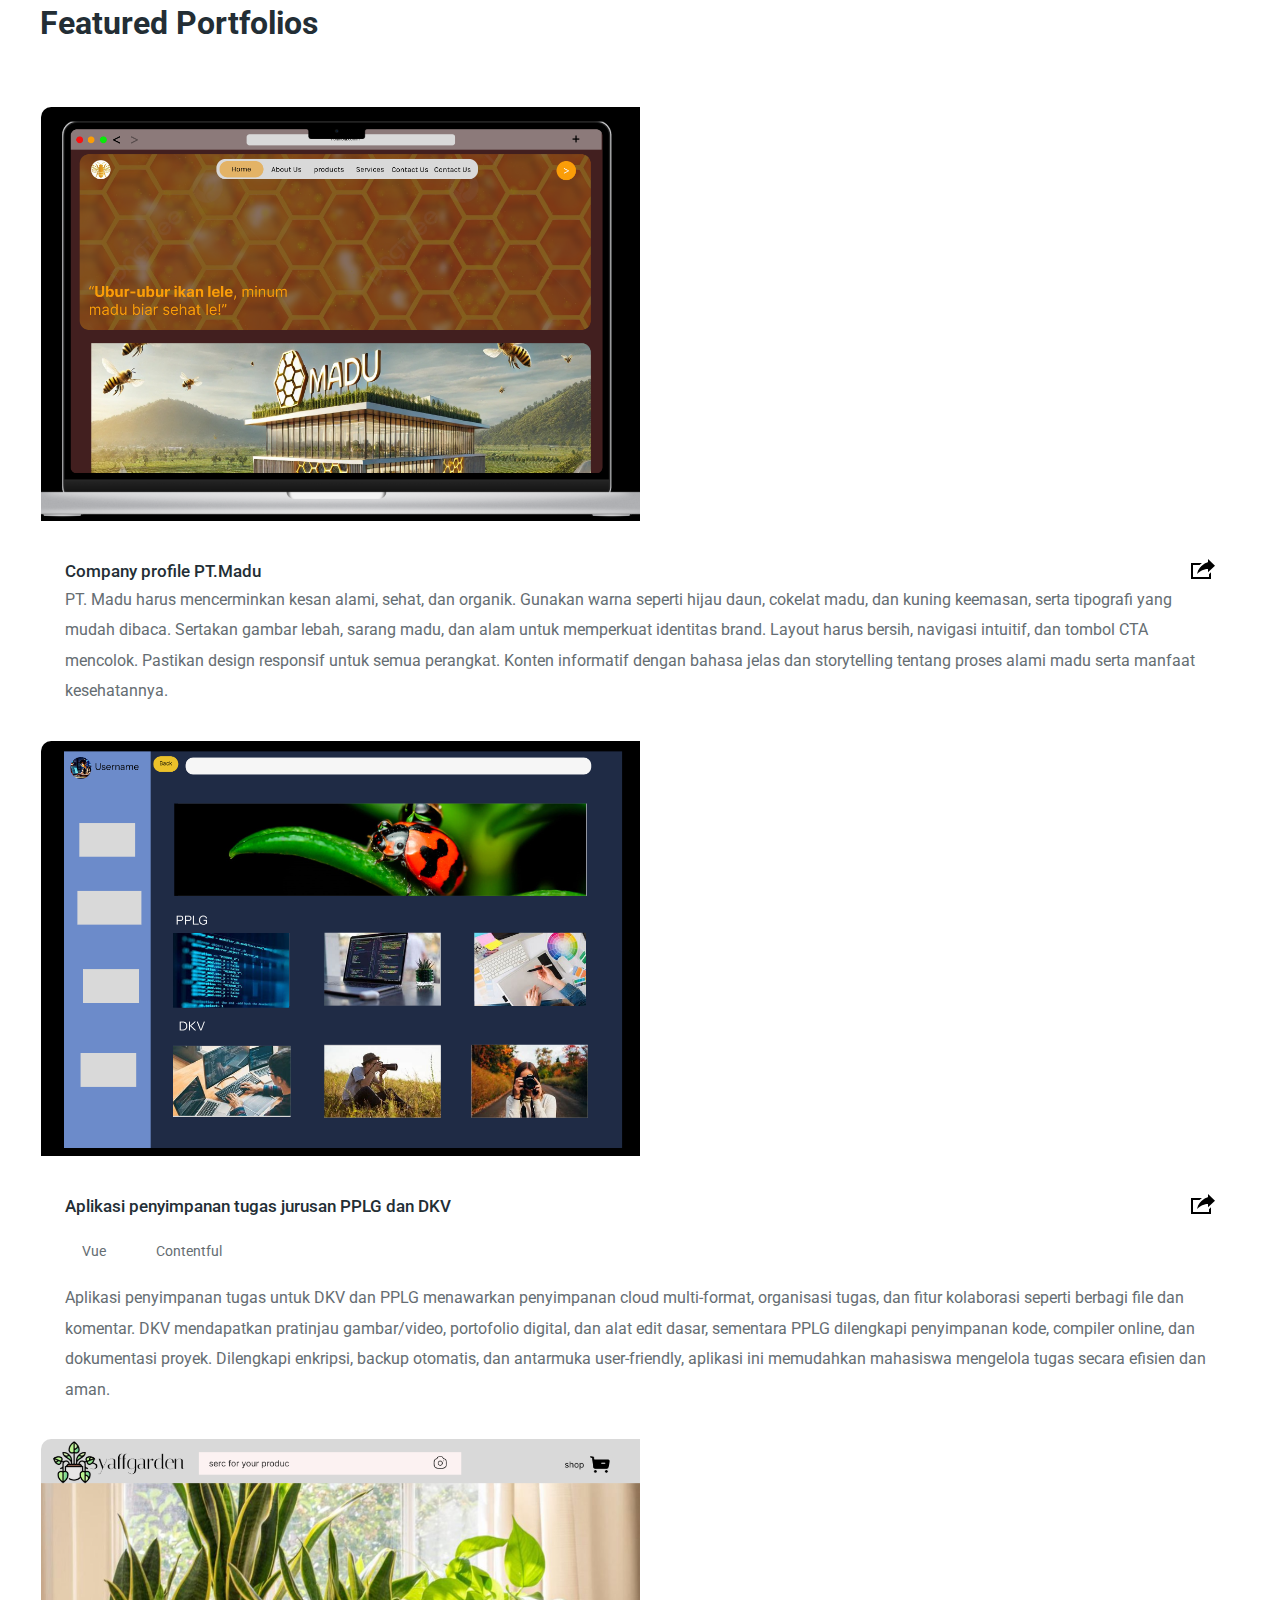
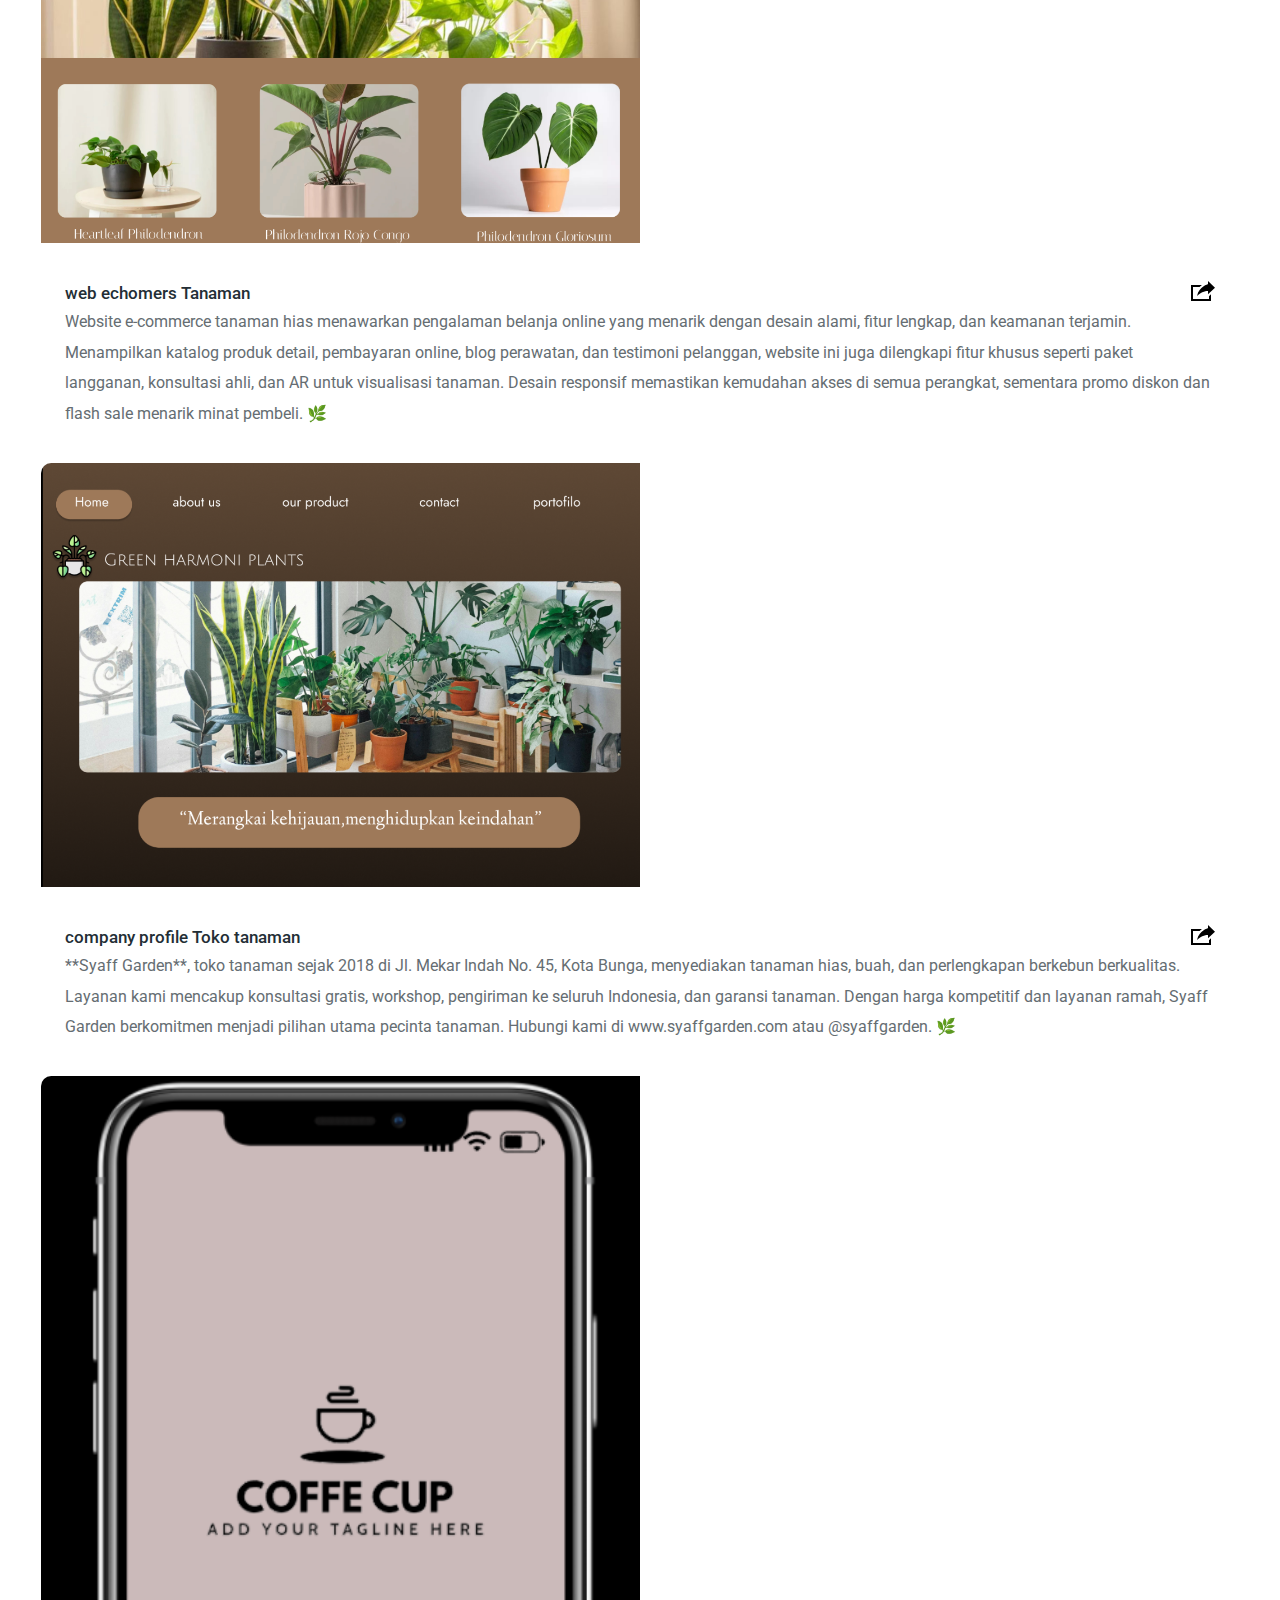
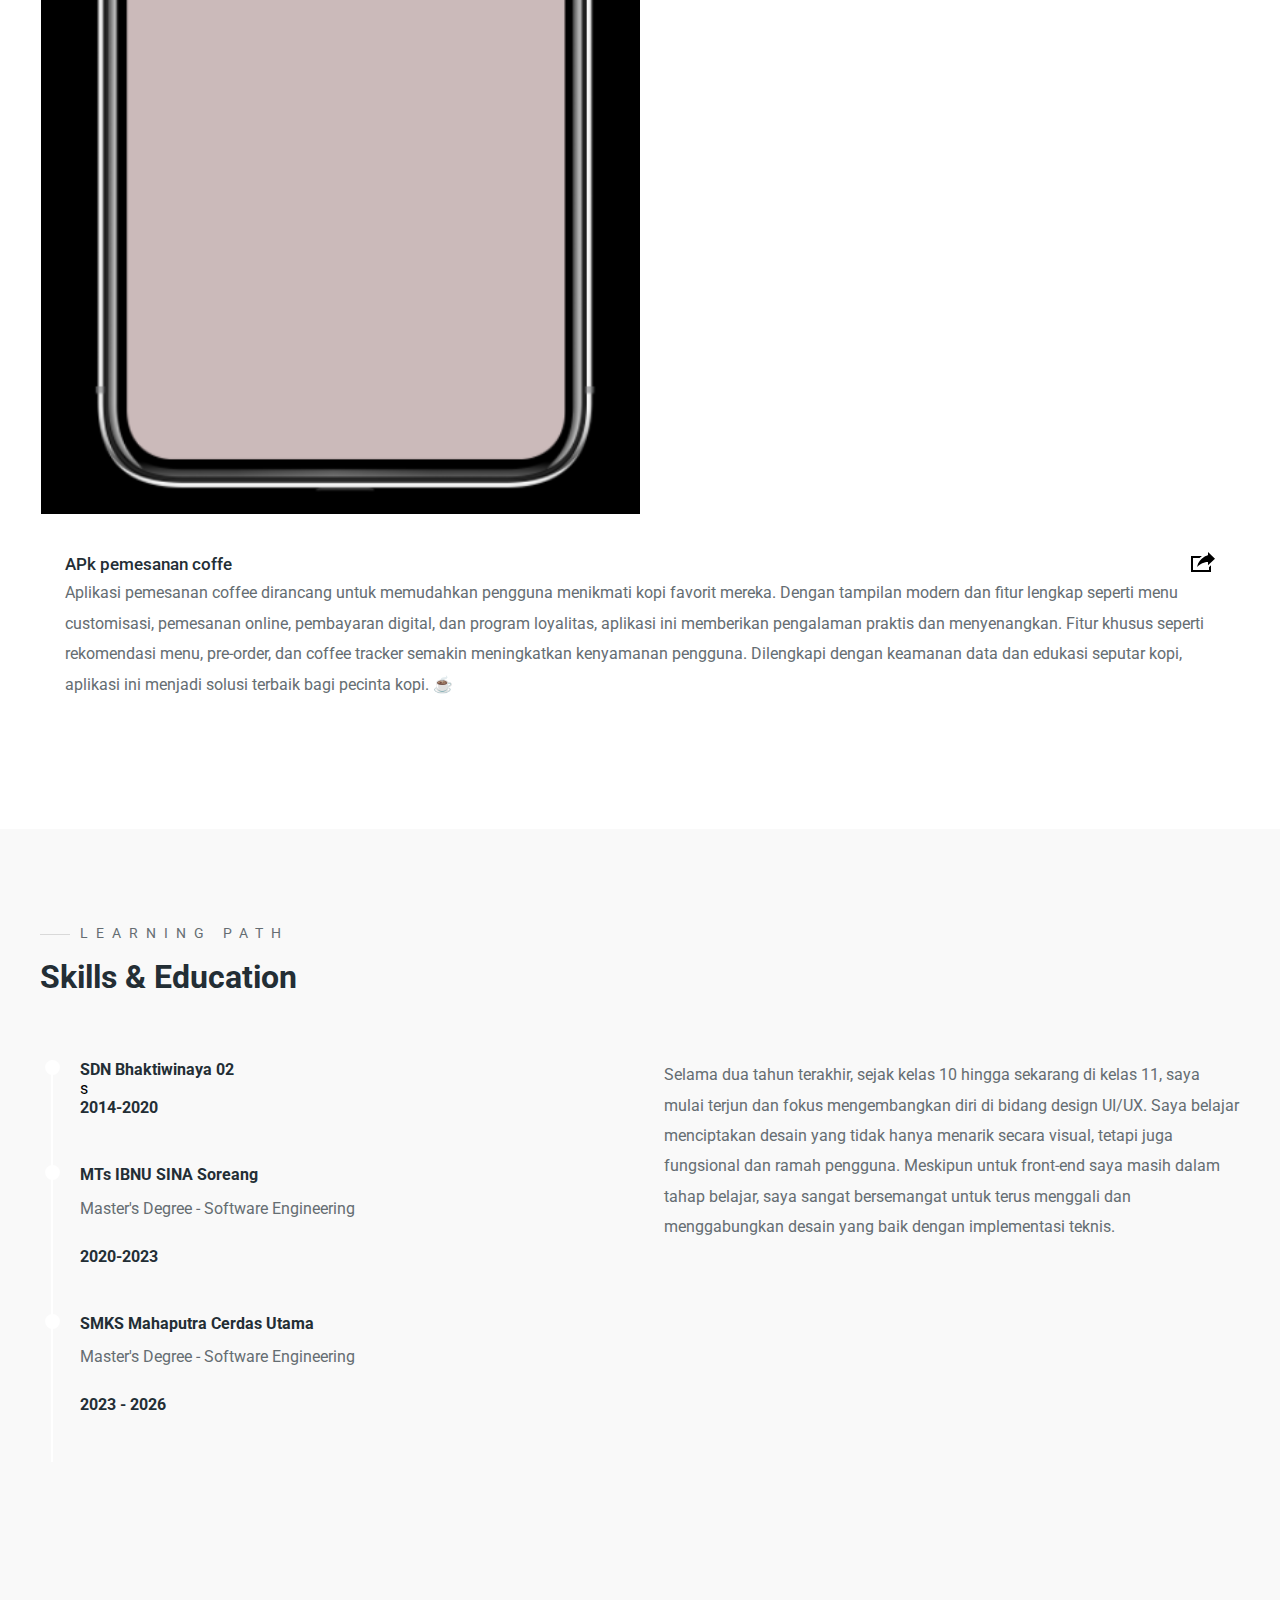
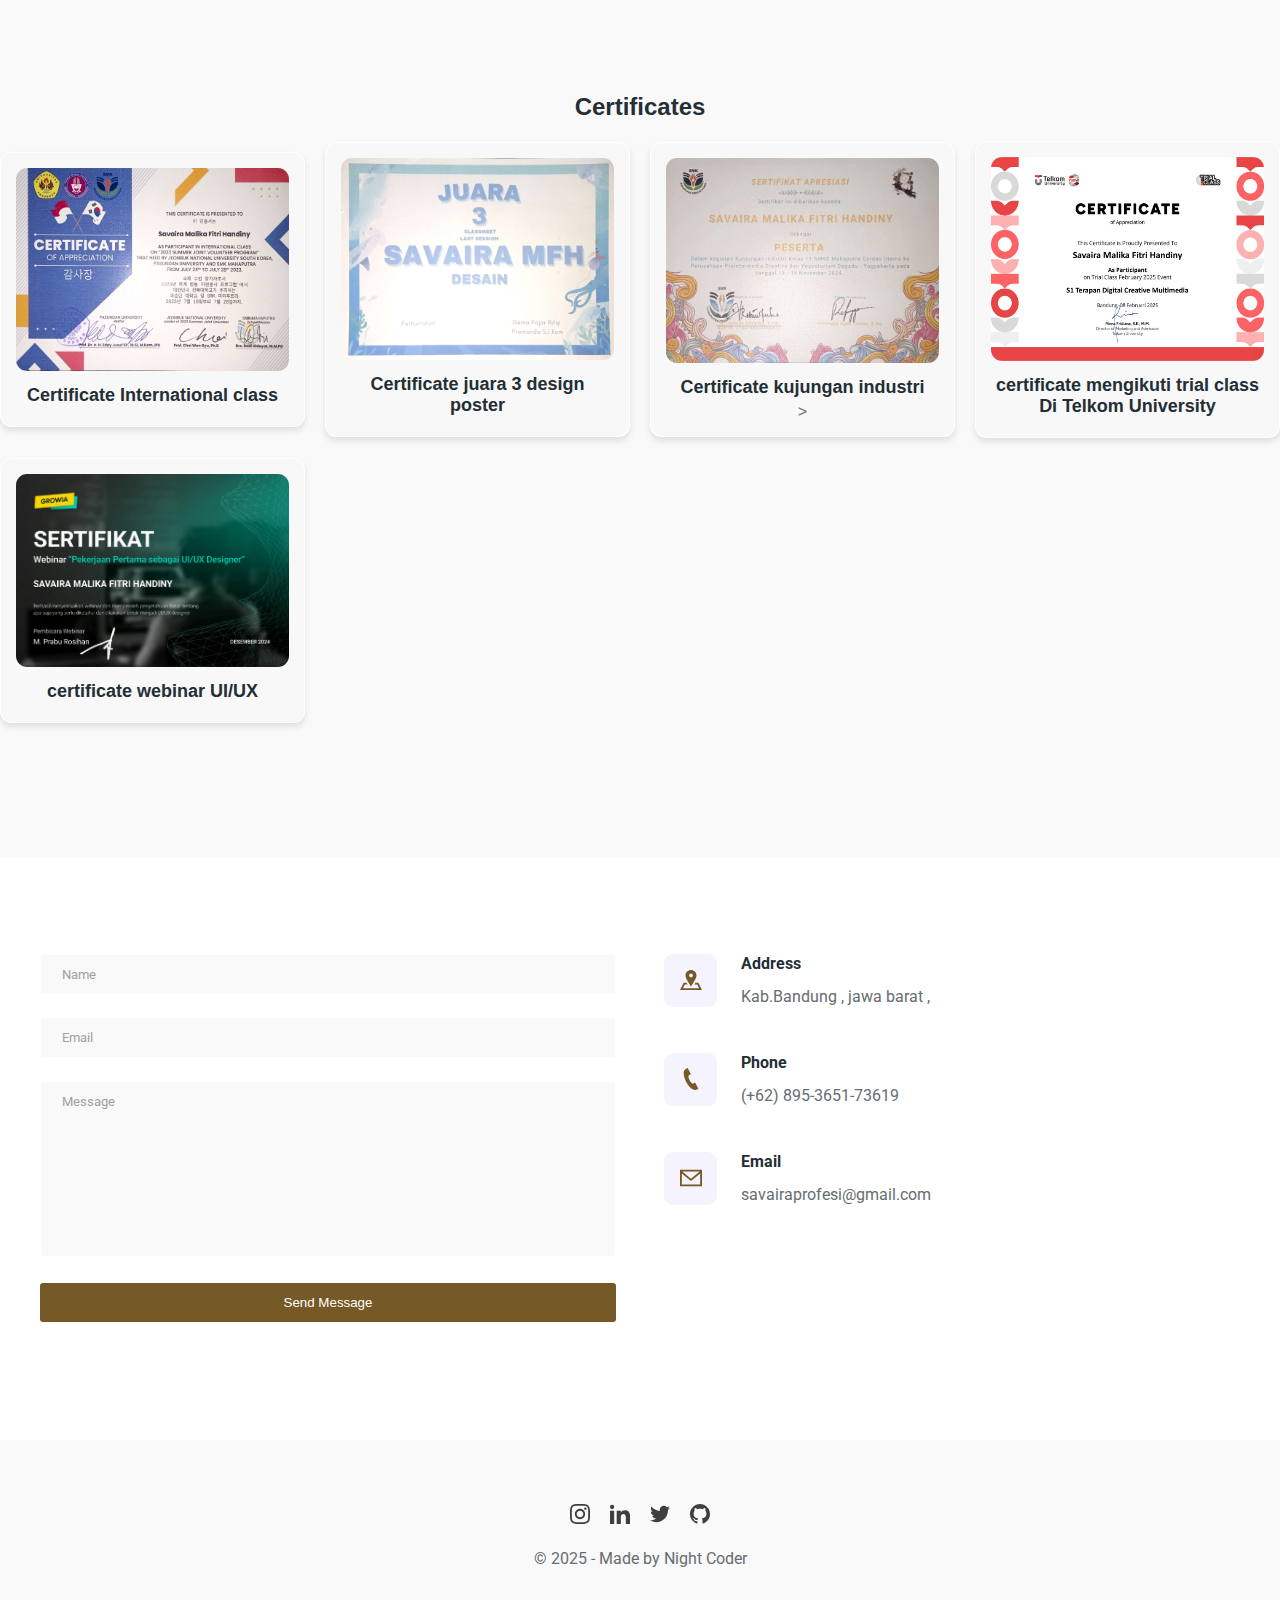
<file: porto.html>
<!DOCTYPE html>
<html lang="en">
  <head>
    <meta charset="UTF-8" />
    <meta name="viewport" content="width=device-width, initial-scale=1.0" />
    <link rel="stylesheet" href="styles/porto.css" />
    <link rel="stylesheet" href="styles/responsive.css" />
    <title>SavairaMFH- Software Engineer</title>
  </head>
  <body>

    <!-- Header -->
    <header>
      <div class="main-container">
        <div class="nav">
          <div class="logo">
            <a href="/">DA</a>
          </div>

          <nav>
            <ul>
              <li><a href="#services">Services</a></li>
              <li><a href="#portfolios">Portfolio</a></li>
              <li><a href="#skills">Skills</a></li>
              <li><a href="#contact">Contact</a></li>
              <li>
                <a href="/resume.pdf" target="_blank">
                  <button class="btn">Resume</button>
                </a>
              </li>
            </ul>
          </nav>

          <div class="burger">
            <div class="line-1"></div>
            <div class="line-2"></div>
            <div class="line-3"></div>
          </div>
        </div>

        <section id="hero">
          <div class="hero-left">
            <h3 class="pre-title">My name is</h3>
            <h1 class="hero-name">Savaira <span>Malika Fitri Handiny</span></h1>
            <p>
              Halo! Saya Savaira Malika Fitri Handiny, bisa dipanggil Sava .
               Saat ini, saya kelas 11 jurusan PPLG (Pengembangan Perangkat Lunak dan Gim). Saya lebih unggul di bidang design UI/UX,
                suka bikin desain yang menarik, simpel, dan ramah pengguna.
                 Selain itu, saya juga terus belajar coding biar bisa gabungkan desain keren dengan fungsi yang optimal.
               Yuk, lihat karya-karya saya dan semoga bisa kolaborasi suatu hari nanti! 😊✨
            </p>
          </div>

          <div class="hero-right">
            <img src="img/capang.jpg " alt="Person Standing" />
          </div>
        </section>
      </div>
    </header>
    <!-- End Header -->

    <!-- Services -->
    <section id="services">
      <div class="services main-container">
        <h3 class="pre-title">Services</h3>
        <h1 class="section-title services-title">Skills</h1>

        <div class="grid-3">
          <div class="service">
            <div class="service-icon">
              <svg
                xmlns="http://www.w3.org/2000/svg"
                width="24"
                height="24"
                viewBox="0 0 24 24"
              >
                <path
                  d="M16.896 10l-4.896-8-4.896 8-7.104-4 3 11v5h18v-5l3-11-7.104 4zm-11.896 10v-2h14v2h-14zm14.2-4h-14.4l-1.612-5.909 4.615 2.598 4.197-6.857 4.197 6.857 4.615-2.598-1.612 5.909z"
                />
              </svg>
            </div>
            <h4>UI/UX Design</h4>
            <p>
              Turn what you have in mind of a digital product into reality. For
              any platform you consider.
            </p>
          </div>

          <div class="service">
            <div class="service-icon">
              <svg
                xmlns="http://www.w3.org/2000/svg"
                width="24"
                height="24"
                viewBox="0 0 24 24"
              >
                <path
                  d="M3 20c.552 0 1 .449 1 1s-.448 1-1 1-1-.449-1-1 .448-1 1-1zm0-2c-1.656 0-3 1.343-3 3s1.344 3 3 3 3-1.343 3-3-1.344-3-3-3zm9 2c.552 0 1 .449 1 1s-.448 1-1 1-1-.449-1-1 .448-1 1-1zm0-2c-1.656 0-3 1.343-3 3s1.344 3 3 3 3-1.343 3-3-1.344-3-3-3zm0-16c.552 0 1 .449 1 1s-.448 1-1 1-1-.449-1-1 .448-1 1-1zm0-2c-1.656 0-3 1.343-3 3s1.344 3 3 3 3-1.343 3-3-1.344-3-3-3zm9 20c.552 0 1 .449 1 1s-.448 1-1 1-1-.449-1-1 .448-1 1-1zm0-2c-1.656 0-3 1.343-3 3s1.344 3 3 3 3-1.343 3-3-1.344-3-3-3zm-1.577-1.721l-6.423-5.028v-3.352c-.323.066-.658.101-1 .101s-.677-.035-1-.101v3.352l-6.424 5.028c.695.233 1.323.602 1.844 1.093l5.58-4.372 5.579 4.373c.522-.492 1.15-.861 1.844-1.094z"
                />
              </svg>
            </div>
            <h4>Application Development</h4>
            <p>
              Standard designing, building, and implementing your applications
              with documentation.
            </p>
          </div>

          <div class="service">
            <div class="service-icon">
              <svg
                width="24"
                height="24"
                xmlns="http://www.w3.org/2000/svg"
                fill-rule="evenodd"
                clip-rule="evenodd"
              >
                <path
                  d="M12 0c6.623 0 12 5.377 12 12s-5.377 12-12 12-12-5.377-12-12 5.377-12 12-12m2.557 16h-5.115c.546 2.46 1.441 4.114 2.558 5.744 1.194-1.741 2.041-3.41 2.557-5.744m-7.157 0h-4.567c1.236 2.825 3.704 4.972 6.755 5.716-1.048-1.733-1.783-3.658-2.188-5.716m13.767 0h-4.567c-.391 1.988-1.095 3.887-2.175 5.694 3.012-.763 5.517-2.895 6.742-5.694m-14.005-6h-4.962c-.267 1.313-.267 2.685 0 4h4.915c-.119-1.329-.101-2.672.047-4m7.661 0h-5.647c-.165 1.326-.185 2.672-.053 4h5.753c.133-1.328.111-2.673-.053-4m6.977 0h-4.963c.148 1.328.166 2.671.048 4h4.915c.26-1.285.273-2.648 0-4m-12.156-7.729c-3.077.732-5.567 2.886-6.811 5.729h4.653c.435-2.042 1.178-3.985 2.158-5.729m2.355-.048c-1.089 1.77-1.91 3.453-2.463 5.777h4.927c-.534-2.246-1.337-3.948-2.464-5.777m2.368.069c1.013 1.812 1.733 3.76 2.146 5.708h4.654c-1.232-2.816-3.762-4.958-6.8-5.708"
                />
              </svg>
            </div>
            <h4>Web Development</h4>
            <p>
              Create and maintain your websites and also take care of its
              performance and traffic capacity.
            </p>
          </div>
        </div>
      </div>
    </section>
    <!-- End Services -->

    <!-- Portfolios -->
    <section id="portfolios">
      <div class="portfolios main-container">
        <h3 class="pre-title">My Works</h3>
        <h1 class="section-title">Featured Portfolios</h1>

        <div class="grid-6">
          <!-- Portfolio 1 -->
          <div class="portfolio">
            <div class="portfolio-cover">
              <img
                src="img/zzzzzzzzzzzzzzzzzzzzzzzzzzzzzzzzzzzzzzzz.png"
                alt="Portfolio 1"
              />
            </div>
            <div class="portfolio-info">
              <div class="portfolio-title">
                <h4>Company profile PT.Madu</h4>
                <a href="https://www.figma.com/proto/Bt6v1j8aQGF4XZgxWdBBns/company-profile-madu?node-id=16-2" class="portfolio-link">
                  <svg
                    xmlns="http://www.w3.org/2000/svg"
                    width="24"
                    height="24"
                    viewBox="0 0 24 24"
                  >
                    <path
                      d="M6 17c2.269-9.881 11-11.667 11-11.667v-3.333l7 6.637-7 6.696v-3.333s-6.17-.171-11 5zm12 .145v2.855h-16v-12h6.598c.768-.787 1.561-1.449 2.339-2h-10.937v16h20v-6.769l-2 1.914z"
                    />
                  </svg>
                </a>
              </div>
              
              <p>
                PT. Madu harus mencerminkan kesan alami, sehat, dan organik. Gunakan warna seperti hijau daun, cokelat madu, dan kuning keemasan, serta tipografi yang mudah dibaca.
                 Sertakan gambar lebah, sarang madu, dan alam untuk memperkuat identitas brand. Layout harus bersih, navigasi intuitif, dan tombol CTA mencolok.
                  Pastikan design responsif untuk semua perangkat.
                 Konten informatif dengan bahasa jelas dan storytelling tentang proses alami madu serta manfaat kesehatannya.
              </p>
            </div>
          </div>

          <!-- Portfolio 2 -->
          <div class="portfolio">
            <div class="portfolio-cover">
              <img
                src="img/Screenshot 2025-03-05 123037.png"
                alt="Portfolio 1"
              />
            </div>
            <div class="portfolio-info">
              <div class="portfolio-title">
                <h4>Aplikasi penyimpanan tugas jurusan PPLG dan DKV</h4>
                <a href="https://www.figma.com/proto/C3JunThhVz9c89TlZunA4m/Untitled?node-id=3-2&p=f&t=AFud0m27F8UmeN3U-0&scaling=scale-down&content-scaling=fixed&page-id=0%3A1&starting-point-node-id=3%3A2" class="portfolio-link">
                  <svg
                    xmlns="http://www.w3.org/2000/svg"
                    width="24"
                    height="24"
                    viewBox="0 0 24 24"
                  >
                    <path
                      d="M6 17c2.269-9.881 11-11.667 11-11.667v-3.333l7 6.637-7 6.696v-3.333s-6.17-.171-11 5zm12 .145v2.855h-16v-12h6.598c.768-.787 1.561-1.449 2.339-2h-10.937v16h20v-6.769l-2 1.914z"
                    />
                  </svg>
                </a>
              </div>
              <div class="portfolio-tags">
                <div>Vue</div>
                <div>Contentful</div>
              </div>
              <p>
                Aplikasi penyimpanan tugas untuk DKV dan PPLG menawarkan penyimpanan cloud multi-format, organisasi tugas, dan fitur kolaborasi seperti berbagi file dan komentar.
                 DKV mendapatkan pratinjau gambar/video, portofolio digital, dan alat edit dasar, sementara PPLG dilengkapi penyimpanan kode, compiler online, dan dokumentasi proyek.
                 Dilengkapi enkripsi, backup otomatis, dan antarmuka user-friendly, aplikasi ini memudahkan mahasiswa mengelola tugas secara efisien dan aman.
              </p>
            </div>
          </div>

         
          <!-- Portfolio 4-->
          <div class="portfolio">
            <div class="portfolio-cover">
              <img
                src="img/Screenshot 2025-03-05 123454.png"
                alt="Portfolio 1"
              />
            </div>
            <div class="portfolio-info">
              <div class="portfolio-title">
                <h4>web echomers Tanaman </h4>
                <a href="https://www.figma.com/proto/ayXbEicvIBfFLt4F6qF7qx?node-id=0-1&t=kGcqL3HxthbcCvId-6" class="portfolio-link">
                  <svg
                    xmlns="http://www.w3.org/2000/svg"
                    width="24"
                    height="24"
                    viewBox="0 0 24 24"
                  >
                    <path
                      d="M6 17c2.269-9.881 11-11.667 11-11.667v-3.333l7 6.637-7 6.696v-3.333s-6.17-.171-11 5zm12 .145v2.855h-16v-12h6.598c.768-.787 1.561-1.449 2.339-2h-10.937v16h20v-6.769l-2 1.914z"
                    />
                  </svg>
                </a>
              </div>
             
              <p>Website e-commerce tanaman hias menawarkan pengalaman belanja online yang menarik dengan desain alami, fitur lengkap, dan keamanan terjamin.
                 Menampilkan katalog produk detail, pembayaran online, blog perawatan, dan testimoni pelanggan, website ini juga dilengkapi fitur khusus seperti paket langganan, konsultasi ahli, dan AR untuk visualisasi tanaman. 
                Desain responsif memastikan kemudahan akses di semua perangkat, sementara promo diskon dan flash sale menarik minat pembeli. 🌿
              </p>
            </div>
          </div>

<!-- Portfolio 5 -->
<div class="portfolio">
  <div class="portfolio-cover">
    <img
      src="img/Screenshot 2025-03-05 123557.png"
      alt="Portfolio 1"
    />
  </div>
  <div class="portfolio-info">
    <div class="portfolio-title">
      <h4>company profile Toko tanaman</h4>
      <a href="https://www.figma.com/proto/VRdXWN31E8eDF7O1EFkCrW/Untitled?node-id=2-4&p=f&t=qxVr2HJkiPUhnQMO-0&scaling=min-zoom&content-scaling=fixed&page-id=0%3A1" class="portfolio-link">
        <svg
          xmlns="http://www.w3.org/2000/svg"
          width="24"
          height="24"
          viewBox="0 0 24 24"
        >
          <path
            d="M6 17c2.269-9.881 11-11.667 11-11.667v-3.333l7 6.637-7 6.696v-3.333s-6.17-.171-11 5zm12 .145v2.855h-16v-12h6.598c.768-.787 1.561-1.449 2.339-2h-10.937v16h20v-6.769l-2 1.914z"
          />
        </svg>
      </a>
    </div>
  
    <p>**Syaff Garden**, toko tanaman sejak 2018 di Jl. Mekar Indah No. 45, Kota Bunga, menyediakan tanaman hias, buah, dan perlengkapan berkebun berkualitas.
       Layanan kami mencakup konsultasi gratis, workshop, pengiriman ke seluruh Indonesia, dan garansi tanaman. 
      Dengan harga kompetitif dan layanan ramah, Syaff Garden berkomitmen menjadi pilihan utama pecinta tanaman. Hubungi kami di www.syaffgarden.com atau @syaffgarden. 🌿
    </p>
  </div>
</div>

          <!-- Portfolio 6 -->
          <div class="portfolio">
            <div class="portfolio-cover">
              <img
                src="img/Screenshot 2025-03-05 123707.png"
                alt="Portfolio 1"
              />
            </div>
            <div class="portfolio-info">
              <div class="portfolio-title">
                <h4> APk pemesanan coffe</h4>
                <a href="https://www.figma.com/proto/2g3dWwDoiDsfVYop0hF9MV/Untitled?node-id=30-2&p=f&t=w12ppM0eFTW6NBEJ-0&scaling=scale-down&content-scaling=fixed&page-id=0%3A1" class="portfolio-link">
                  <svg
                    xmlns="http://www.w3.org/2000/svg"
                    width="24"
                    height="24"
                    viewBox="0 0 24 24"
                  >
                    <path
                      d="M6 17c2.269-9.881 11-11.667 11-11.667v-3.333l7 6.637-7 6.696v-3.333s-6.17-.171-11 5zm12 .145v2.855h-16v-12h6.598c.768-.787 1.561-1.449 2.339-2h-10.937v16h20v-6.769l-2 1.914z"
                    />
                  </svg>
                </a>
              </div>
              
              <p>Aplikasi pemesanan coffee dirancang untuk memudahkan pengguna menikmati kopi favorit mereka.
                 Dengan tampilan modern dan fitur lengkap seperti menu customisasi, pemesanan online, pembayaran digital, dan program loyalitas, aplikasi ini memberikan pengalaman praktis dan menyenangkan. 
                 Fitur khusus seperti rekomendasi menu, pre-order, dan coffee tracker semakin meningkatkan kenyamanan pengguna.
                 Dilengkapi dengan keamanan data dan edukasi seputar kopi, aplikasi ini menjadi solusi terbaik bagi pecinta kopi. ☕
              </p>
            </div>
          </div>
        </div>
      </div>
    </section>
    <!-- End Portfolios -->

    <!-- Skills & Education -->
    <section id="skills">
      <div class="skills main-container">
        <h3 class="pre-title">Learning Path</h3>
        <h1 class="section-title">Skills & Education</h1>

        <div class="skills-grid">
          <div class="skills-left">
            <div class="education">
              <div class="line">
                <div></div>
              </div>
              <div class="education-info">
                <h4 class="education-title">SDN Bhaktiwinaya 02</h4>
              s  <h4 class="education-years">2014-2020</h4>
              </div>
            </div>
            <div class="education">
              <div class="line">
                <div></div>
              </div>
              <div class="education-info">
                <h4 class="education-title">MTs IBNU SINA Soreang</h4>
                <p>Master's Degree - Software Engineering</p>
                <h4 class="education-years">2020-2023</h4>
              </div>
            </div>
            <div class="education">
              <div class="line">
                <div></div>
              </div>
              <div class="education-info">
                <h4 class="education-title">SMKS Mahaputra Cerdas Utama</h4>
                <p>Master's Degree - Software Engineering</p>
                <h4 class="education-years">2023 - 2026</h4>
              </div>
            </div>
          </div>

          <div class="skills-right">
            <p>
              Selama dua tahun terakhir, sejak kelas 10 hingga sekarang di kelas 11, saya mulai terjun dan fokus mengembangkan diri di bidang design UI/UX.
               Saya belajar menciptakan desain yang tidak hanya menarik secara visual, tetapi juga fungsional dan ramah pengguna.
               Meskipun untuk front-end saya masih dalam tahap belajar, saya sangat bersemangat untuk terus menggali dan menggabungkan desain yang baik dengan implementasi teknis. 
            </p>
            </div>
          </div>
        </div>
      </div>
    </section>
    <!-- End Skills & Education  -->

    <!--sertifikat-->
    

<section id="certificates" class="container">
    <h2 class="title">Certificates</h2>
    <div class="certificate-grid">
        <div class="certificate-card">
            <img src="img/international clss.jpg" alt="Certificate 1" class="certificate-image">
            <h3 class="certificate-title">Certificate International class</h3>
            
        </div>
        <div class="certificate-card">
            <img src="img/juara design poster.jpg" alt="Certificate 2" class="certificate-image">
            <h3 class="certificate-title">Certificate juara 3 design poster</h3>
           
        </div>
        <div class="certificate-card">
            <img src="img/serti.jpg" alt="Certificate 3" class="certificate-image">
            <h3 class="certificate-title">Certificate kujungan industri </h3>
            >
        </div>
        <div class="certificate-card">
            <img src="img/Sertifikat Trial Class Telkom University-1.png" alt="Certificate 4" class="certificate-image">
            <h3 class="certificate-title">certificate mengikuti trial class Di Telkom University</h3>
            
        </div>
        <div class="certificate-card">
            <img src="img/UX CERTIFICATE_GROWIA_241221_203659-1.png" alt="Certificate 5" class="certificate-image">
            <h3 class="certificate-title">certificate webinar UI/UX</h3>
            
        </div>
    </div>
</section>

  <!--end sertifikat-->


    <!-- Contact -->
    <section id="contact">
      <div class="contact main-container">
        <div class="contact-left">
          <form
            action="https://formspree.io/f/xeqwdykj"
            method="POST"
            class="contact-form"
          >
            <div>
              <input type="text" placeholder="Name" name="name" />
            </div>
            <div>
              <input type="email" placeholder="Email" name="email" />
            </div>
            <div>
              <textarea
                name="message"
                id="message"
                cols="30"
                rows="10"
                placeholder="Message"
              ></textarea>
            </div>
            <div>
              <button class="btn-submit">Send Message</button>
            </div>
          </form>
        </div>

        <div class="contact-right">
          <div class="contact-item">
            <div class="contact-item-icon">
              <svg
                xmlns="http://www.w3.org/2000/svg"
                width="22"
                height="22"
                viewBox="0 0 24 24"
              >
                <path
                  d="M12 1c-3.148 0-6 2.553-6 5.702 0 3.148 2.602 6.907 6 12.298 3.398-5.391 6-9.15 6-12.298 0-3.149-2.851-5.702-6-5.702zm0 8c-1.105 0-2-.895-2-2s.895-2 2-2 2 .895 2 2-.895 2-2 2zm12 14h-24l4-8h3.135c.385.641.798 1.309 1.232 2h-3.131l-2 4h17.527l-2-4h-3.131c.435-.691.848-1.359 1.232-2h3.136l4 8z"
                />
              </svg>
            </div>
            <div class="contact-item-detail">
              <h4>Address</h4>
              <p> Kab.Bandung , jawa barat , </p>
            </div>
          </div>

          <div class="contact-item">
            <div class="contact-item-icon">
              <svg
                xmlns="http://www.w3.org/2000/svg"
                width="22"
                height="22"
                viewBox="0 0 24 24"
              >
                <path
                  d="M20 22.621l-3.521-6.795c-.008.004-1.974.97-2.064 1.011-2.24 1.086-6.799-7.82-4.609-8.994l2.083-1.026-3.493-6.817-2.106 1.039c-7.202 3.755 4.233 25.982 11.6 22.615.121-.055 2.102-1.029 2.11-1.033z"
                />
              </svg>
            </div>
            <div class="contact-item-detail">
              <h4>Phone</h4>
              <p> (+62) 895-3651-73619</p>
            </div>
          </div>

          <div class="contact-item">
            <div class="contact-item-icon">
              <svg
                xmlns="http://www.w3.org/2000/svg"
                width="22"
                height="22"
                viewBox="0 0 24 24"
              >
                <path
                  d="M0 3v18h24v-18h-24zm21.518 2l-9.518 7.713-9.518-7.713h19.036zm-19.518 14v-11.817l10 8.104 10-8.104v11.817h-20z"
                />
              </svg>
            </div>
            <div class="contact-item-detail">
              <h4>Email</h4>
              <p>savairaprofesi@gmail.com</p>
            </div>
          </div>
        </div>
      </div>
    </section>
    <!-- End Contact -->

    <!-- Fomter -->
    <footer>
      <div class="footer-icons">
        <a href="#">
          <svg
            xmlns="http://www.w3.org/2000/svg"
            width="20"
            height="20"
            viewBox="0 0 24 24"
          >
            <path
              d="M12 2.163c3.204 0 3.584.012 4.85.07 3.252.148 4.771 1.691 4.919 4.919.058 1.265.069 1.645.069 4.849 0 3.205-.012 3.584-.069 4.849-.149 3.225-1.664 4.771-4.919 4.919-1.266.058-1.644.07-4.85.07-3.204 0-3.584-.012-4.849-.07-3.26-.149-4.771-1.699-4.919-4.92-.058-1.265-.07-1.644-.07-4.849 0-3.204.013-3.583.07-4.849.149-3.227 1.664-4.771 4.919-4.919 1.266-.057 1.645-.069 4.849-.069zm0-2.163c-3.259 0-3.667.014-4.947.072-4.358.2-6.78 2.618-6.98 6.98-.059 1.281-.073 1.689-.073 4.948 0 3.259.014 3.668.072 4.948.2 4.358 2.618 6.78 6.98 6.98 1.281.058 1.689.072 4.948.072 3.259 0 3.668-.014 4.948-.072 4.354-.2 6.782-2.618 6.979-6.98.059-1.28.073-1.689.073-4.948 0-3.259-.014-3.667-.072-4.947-.196-4.354-2.617-6.78-6.979-6.98-1.281-.059-1.69-.073-4.949-.073zm0 5.838c-3.403 0-6.162 2.759-6.162 6.162s2.759 6.163 6.162 6.163 6.162-2.759 6.162-6.163c0-3.403-2.759-6.162-6.162-6.162zm0 10.162c-2.209 0-4-1.79-4-4 0-2.209 1.791-4 4-4s4 1.791 4 4c0 2.21-1.791 4-4 4zm6.406-11.845c-.796 0-1.441.645-1.441 1.44s.645 1.44 1.441 1.44c.795 0 1.439-.645 1.439-1.44s-.644-1.44-1.439-1.44z"
            />
          </svg>
        </a>

        <a href="#">
          <svg
            xmlns="http://www.w3.org/2000/svg"
            width="20"
            height="20"
            viewBox="0 0 24 24"
          >
            <path
              d="M4.98 3.5c0 1.381-1.11 2.5-2.48 2.5s-2.48-1.119-2.48-2.5c0-1.38 1.11-2.5 2.48-2.5s2.48 1.12 2.48 2.5zm.02 4.5h-5v16h5v-16zm7.982 0h-4.968v16h4.969v-8.399c0-4.67 6.029-5.052 6.029 0v8.399h4.988v-10.131c0-7.88-8.922-7.593-11.018-3.714v-2.155z"
            />
          </svg>
        </a>

        <a href="#">
          <svg
            xmlns="http://www.w3.org/2000/svg"
            width="20"
            height="20"
            viewBox="0 0 24 24"
          >
            <path
              d="M24 4.557c-.883.392-1.832.656-2.828.775 1.017-.609 1.798-1.574 2.165-2.724-.951.564-2.005.974-3.127 1.195-.897-.957-2.178-1.555-3.594-1.555-3.179 0-5.515 2.966-4.797 6.045-4.091-.205-7.719-2.165-10.148-5.144-1.29 2.213-.669 5.108 1.523 6.574-.806-.026-1.566-.247-2.229-.616-.054 2.281 1.581 4.415 3.949 4.89-.693.188-1.452.232-2.224.084.626 1.956 2.444 3.379 4.6 3.419-2.07 1.623-4.678 2.348-7.29 2.04 2.179 1.397 4.768 2.212 7.548 2.212 9.142 0 14.307-7.721 13.995-14.646.962-.695 1.797-1.562 2.457-2.549z"
            />
          </svg>
        </a>

        <a href="#">
          <svg
            xmlns="http://www.w3.org/2000/svg"
            width="20"
            height="20"
            viewBox="0 0 24 24"
          >
            <path
              d="M12 0c-6.626 0-12 5.373-12 12 0 5.302 3.438 9.8 8.207 11.387.599.111.793-.261.793-.577v-2.234c-3.338.726-4.033-1.416-4.033-1.416-.546-1.387-1.333-1.756-1.333-1.756-1.089-.745.083-.729.083-.729 1.205.084 1.839 1.237 1.839 1.237 1.07 1.834 2.807 1.304 3.492.997.107-.775.418-1.305.762-1.604-2.665-.305-5.467-1.334-5.467-5.931 0-1.311.469-2.381 1.236-3.221-.124-.303-.535-1.524.117-3.176 0 0 1.008-.322 3.301 1.23.957-.266 1.983-.399 3.003-.404 1.02.005 2.047.138 3.006.404 2.291-1.552 3.297-1.23 3.297-1.23.653 1.653.242 2.874.118 3.176.77.84 1.235 1.911 1.235 3.221 0 4.609-2.807 5.624-5.479 5.921.43.372.823 1.102.823 2.222v3.293c0 .319.192.694.801.576 4.765-1.589 8.199-6.086 8.199-11.386 0-6.627-5.373-12-12-12z"
            />
          </svg>
        </a>
      </div>
      <p>&#169; 2025 - Made by Night Coder</p>
    </footer>
    <!-- End Footer -->

    <script src="js/main.js"></script>
  </body>
</html>
</file>
<file: styles/porto.css>
@import url("https://fonts.googleapis.com/css2?family=Roboto:wght@300;400;500;700;900&display=swap");

:root {
  --primaryTextColor: #232e35; /* Untuk title atau judul */
  --secondaryTextColor: #656d72; /* Untuk text biasa seperti paragraph contohnya */

  --borderColor: #ffffffe1;
  --lineColor: #d9d9d9; /* untuk line di pre-title */

  --primaryBackgroundColor: #f8f8f8;
  --secondaryBackgroundColor: #f9f9f9;
  --thirdBackgroundColor: #f5f3fe;

  --primaryIconColor: #755926;
  --primaryIconColorHover: #cfe851;

  --sectionPadding: 6rem 0;

  --itemBorderRadius: 0.7rem;
}

* {
  margin: 0;
  padding: 0;
  box-sizing: border-box;
  scroll-behavior: smooth;
}

body {
  font-family: "Roboto", sans-serif;
}

h1,
h2,
h3,
h4,
h5,
h6,
strong {
  color: var(--primaryTextColor);
}

p {
  font-size: 1rem; /* 16 px */
  line-height: 1.9rem; /*30.4 px */
}

p,
span,
label,
input,
textarea,
li {
  color: var(--secondaryTextColor);
}

a {
  text-decoration: none;
}

/* End Preparation */

.main-container {
  width: 1200px;
  margin: 0 auto;
}

@media screen and (max-width: 1200px) {
  .main-container {
    width: 90%;
  }
}

/* Buttons */
.btn {
  padding: 1rem 1.5rem;
  background: white;
  border: 1.5px solid var(--borderColor);
  cursor: pointer;
  transition: 0.2s ease-in-out;
}

.btn:hover {
  box-shadow: rgba(0, 0, 0, 0.04) 0px 3px 5px;
}

/* Titles */
.section-title {
  margin: 1rem 0 4rem;
  font-size: 2rem;
}

.pre-title {
  text-transform: uppercase;
  letter-spacing: 0.5rem;
  color: var(--secondaryTextColor);
  position: relative;
  padding-left: 40px;
  width: fit-content;
  font-weight: 400;
  font-size: 0.9rem;
}

.pre-title::before {
  content: "";
  width: 30px;
  height: 1px;
  background: var(--lineColor);
  position: absolute;
  display: block;
  left: 0;
  top: 50%;
}

/* Layouts */
.grid-3 {
  display: grid;
  /* grid-template-columns: 1fr 1fr 1fr; use this first, use code below when its time for explaining responsive design part */
  grid-template-columns: repeat(auto-fit, minmax(250px, 1fr));
  gap: 3rem;
}

/* --- Logo and Navigation Menu --- */
.nav {
  display: flex;
  justify-content: space-between;
  padding: 2rem 0;
}

nav ul {
  list-style: none;
  display: flex;
  gap: 3rem;
}

/* Logo */
.logo {
  display: flex;
  align-items: center;
  font-weight: 700;
  font-size: 2rem;
}

 .logo img {
    width: 50px;
    height: 50px;
}


/* Navigation Menu */
nav ul li {
  display: flex;
  align-items: center;
}

nav ul li a {
  color: var(--primaryTextColor);
}

/* Burger - Save for later on video */
.burger div {
  width: 25px;
  height: 2px;
  background-color: #000;
  margin: 7px;
  transition: all 0.3s;
  z-index: 99;
}

.burger {
  display: none;
  z-index: 99;
  position: fixed;
  top: 33px;
  right: 35px;
}

/* Hero Section */
#hero {
  height: 720px;
  display: grid;
  grid-template-columns: 1fr 1fr;
  /* We're not going to use automatic template columns, because we need to know when the columns is go below. So we can exchange the order of the element */
  align-items: center;
}

.hero-name {
  font-size: 3rem;
  font-weight: 700;
  margin: 0.5rem 0 1rem;
}

.hero-name span {
  color: var(--primaryIconColor) !important;
}

.hero-right img {
  width: 60%;
}

.hero-right {
  display: flex;
  justify-content: center;
}

/* Services Section */
#services {
  background-color: var(--secondaryBackgroundColor);
  padding: var(--sectionPadding);
}

.services .pre-title {
  margin: 0 auto;
}

.services-title {
  text-align: center;
}

.service {
  padding: 3rem 2rem;
  text-align: center;
  background: var(--primaryBackgroundColor);
  border-radius: var(--itemBorderRadius);
}

.service h4 {
  margin: 1.5rem 0;
  font-weight: 500;
  font-size: 1.05rem;
}

.service-icon {
  background: var(--thirdBackgroundColor);
  width: fit-content;
  margin: 0 auto;
  padding: 1rem 1.3rem;
  border-radius: 0.5rem;
}

.service-icon svg {
  fill: var(--primaryIconColor);
}

.service-icon {
  background: var(--thirdBackgroundColor);
  width: fit-content;
  margin: 0 auto;
  padding: 1rem 1.3rem;
  border-radius: 0.5rem;
}

.service-icon svg {
  fill: var(--primaryIconColor);
}

/* Portfolios */
#portfolios {
  padding: var(--sectionPadding);
  display: flex;
  flex-wrap: wrap;
  gap: 1,5rem;
}

.portfolio {
  border-radius: var(--itemBorderRadius);
  overflow: hidden; /* supaya gambar yang diatas itu dia ngikut border radiusnya, karena yang dikasih border radius disini adalah div portfolio ini */
  border: 1px solid var(--borderColor);
}

.portfolio-cover {
  width: 100%;
  height: 250%;
  overflow: hidden;
}

.portfolio img {
  width: 50%;
  height: 50%;
}

.portfolio-info {
  padding: 2rem 1.5rem;
}

.portfolio-title {
  display: flex;
  justify-content: space-between;
  align-items: center;
  gap: 1rem;
}

.portfolio h4 {
  font-weight: 500;
  font-size: 1.05rem;
}

.portfolio-title a svg:hover {
  fill: var(--primaryIconColor);
}

.portfolio-title a svg {
  transition: 0.2s ease-in-out;
}

.portfolio-tags {
  display: flex;
  gap: 1rem;
  margin: 1rem 0;
}

.portfolio-tags div {
  font-size: 0.9rem;
  border: 1px solid var(--borderColor);
  padding: 0.4rem 1rem;
  color: var(--secondaryTextColor);
}

.portfolio-tags div {
  font-size: 0.9rem;
  border: 1px solid var(--borderColor);
  padding: 0.4rem 1rem;
  color: var(--secondaryTextColor);
}

/* Skills and Education */
#skills {
  padding: var(--sectionPadding);
  background: var(--secondaryBackgroundColor);
}

.skills-grid {
  display: grid;
  /* grid-template-columns: 40% 60%; */
  grid-template-columns: repeat(auto-fit, minmax(350px, 1fr));
  gap: 3rem;
}

.education {
  display: flex;
  gap: 1rem;
}

.education .line {
  padding: 0 0.7rem;
}

.education .line div {
  width: 2px;
  height: 100%;
  background: var(--borderColor);
  position: relative;
}

.education-info p {
  margin: 0.6rem 0 1.4rem;
}

.education-years {
  margin-bottom: 3rem;
}

/* The dot on the line */
.education .line div:before {
  content: "";
  width: 15px;
  height: 15px;
  background: var(--borderColor);
  border-radius: 50%;
  position: absolute;
  left: -6px;
}

/* Right side of Skills */
.skills-list {
  display: grid;
  grid-template-columns: 1fr 1fr;
  margin-top: 1.5rem;
}

.skills-right ul {
  line-height: 2rem;
  padding: 0 1rem;
}

/* Contact Section */
#contact {
  padding: var(--sectionPadding);
}

.contact {
  display: grid;
  /* grid-template-columns: 1fr 1fr; */
  grid-template-columns: repeat(auto-fit, minmax(350px, 1fr));
  gap: 3rem;
}

.contact-form div {
  margin-bottom: 1.4rem;
}

.contact-form input,
.contact-form textarea {
  width: 100%;
  padding: 0.75rem 1.3rem;
  font-family: "Roboto", sans-serif;
  background: var(--secondaryBackgroundColor);
  border: 1px solid var(--borderColor);
  border-radius: 3px;
  resize: none;
}

.contact-form input::placeholder,
.contact-form textarea::placeholder {
  color: #9d9fa1;
}

.contact-form input:focus,
.contact-form textarea:focus {
  outline: none;
  border: 1px solid #7d7d7d;
}

.btn-submit {
  width: 100%;
  padding: 0.75rem 1.3rem;
  background-color: var(--primaryIconColor);
  color: #fff;
  border: none;
  border-radius: 3px;
  cursor: pointer;
  transition: 0.2s ease-in-out;
}

.btn-submit:hover {
  background-color: var(--primaryIconColorHover);
}

/* Contact Section - Right Side */
.contact-item {
  display: flex;
  gap: 1.5rem;
  margin-bottom: 2.5rem;
}

.contact-item-icon {
  background: var(--thirdBackgroundColor);
  /* padding: 0.8rem 1rem; */
  width: 53px;
  height: 53px;
  border-radius: 9px;
  display: flex;
  align-items: center;
  justify-content: center;
}

.contact-item-icon svg {
  fill: var(--primaryIconColor);
}

.contact-item-detail h4 {
  margin-bottom: 0.6rem;
}

/* Footer Section */
footer {
  padding: 4rem 0;
  background: var(--secondaryBackgroundColor);
  text-align: center;
}

.footer-icons {
  margin-bottom: 1rem;
}

.footer-icons a {
  margin: 0 0.5rem;
}

.footer-icons svg {
  fill: #3e3f40;
}

.footer-icons a:hover svg {
  fill: #000;
}

/*css sertifikat*/

#certificates {
  font-family: Arial, sans-serif;
  background-color: var(--secondaryBackgroundColor);
  margin: 0;
  padding: 0;
  color: var(--secondaryTextColor);
  display: flex;
  flex-direction: column;
  align-items: center;
  justify-content: center;
  text-align: center;
  min-height: 100vh;

}

.container {
  max-width: 12000spx;
  margin: 0;
  padding: 0px;
  text-align: center;
  
  }

.title {
  font-size: 24px;
  font-weight: bold;
  margin-bottom: 20px;
  color: var(--primaryTextColor);
}

.certificate-grid {
  display: grid;
  grid-template-columns: repeat(auto-fit, minmax(250px, 1fr));
  gap: 20px;
  justify-content: center;
  align-items: center;
}

.certificate-card {
  background: var(--primaryBackgroundColor);
  padding: 15px;
  border-radius: var(--itemBorderRadius);
  box-shadow: 0 4px 6px rgba(0, 0, 0, 0.1);
  transition: transform 0.3s ease-in-out;
  border: 1px solid var(--borderColor);
  
}

.certificate-card:hover {
  transform: translateY(-5px);
  box-shadow: 0 10px 20px rgba(0, 0, 0, 0.15);
}

.certificate-image {
  width: 100%;
  height: auto;
  border-radius: var(--itemBorderRadius);
  
}

.certificate-title {
  font-size: 18px;
  font-weight: bold;
  margin: 10px 0 5px;
  color: var(--primaryTextColor);
  
}

.certificate-issuer {
  font-size: 14px;
  color: var(--secondaryTextColor);
  text-align: center;
}
</file>
<file: styles/responsive.css>
@media screen and (max-width: 1000px) {
    p {
      font-size: 0.9rem;
      line-height: 1.8;
    }
  
    .grid-3 {
      gap: 1rem;
    }
  
    .skills-right ul li {
      font-size: 0.9rem;
    }
  }
  
  @media screen and (max-width: 825px) {
    /* Burger */
    .burger {
      display: block;
      cursor: pointer;
    }
  
    .toggle-burger .line-1 {
      transform: rotate(-45deg) translate(-5px, 7px);
    }
  
    .toggle-burger .line-2 {
      opacity: 0;
    }
  
    .toggle-burger .line-3 {
      transform: rotate(45deg) translate(-5px, -7px);
    }
  
    /* Navigation */
    nav {
      position: fixed;
      width: 50%;
      right: 0;
      top: 0;
      height: 100vh;
      flex-direction: column;
      background: var(--primaryBackgroundColor);
      border-left: 1px solid var(--borderColor);
      z-index: 9;
      transform: translateX(100%);
      transition: 0.2s ease-in-out;
    }
  
    nav ul {
      height: 100vh;
      align-items: center;
      flex-direction: column;
      justify-content: center;
    }
  
    .nav-active {
      transform: translateX(0);
    }
    /* End of Navigation */
  
    :root {
      --sectionPadding: 4rem 0;
    }
  
    /* Titles */
    .section-title {
      font-size: 1.6rem;
      margin: 0.6rem 0 2.5rem;
    }
  
    .pre-title {
      font-size: 0.8rem;
    }
  
    /* Hero Section */
    #hero {
      grid-template-columns: 1fr;
      height: fit-content;
    }
  
    .hero-right {
      order: -1;
    }
  
    .hero-right img {
      width: 70%;
    }
  
    .hero-left {
      text-align: center;
      padding-bottom: 5rem;
    }
  
    .hero-left .pre-title {
      margin: 0 auto;
    }
  
    .hero-name {
      font-size: 2.3rem;
      margin-bottom: 0.5rem;
    }
  
    /* Skills Section */
    .skills-grid {
      gap: 1rem;
    }
  
    /* Footer */
    footer {
      padding: 2rem 0;
    }
  }
  
  /* Mobile Size */
  @media screen and (max-width: 640px) {
    /* Titles */
    .section-title {
      font-size: 1.3rem;
    }
  
    .pre-title {
      font-size: 0.7rem;
    }
  }
</file>
